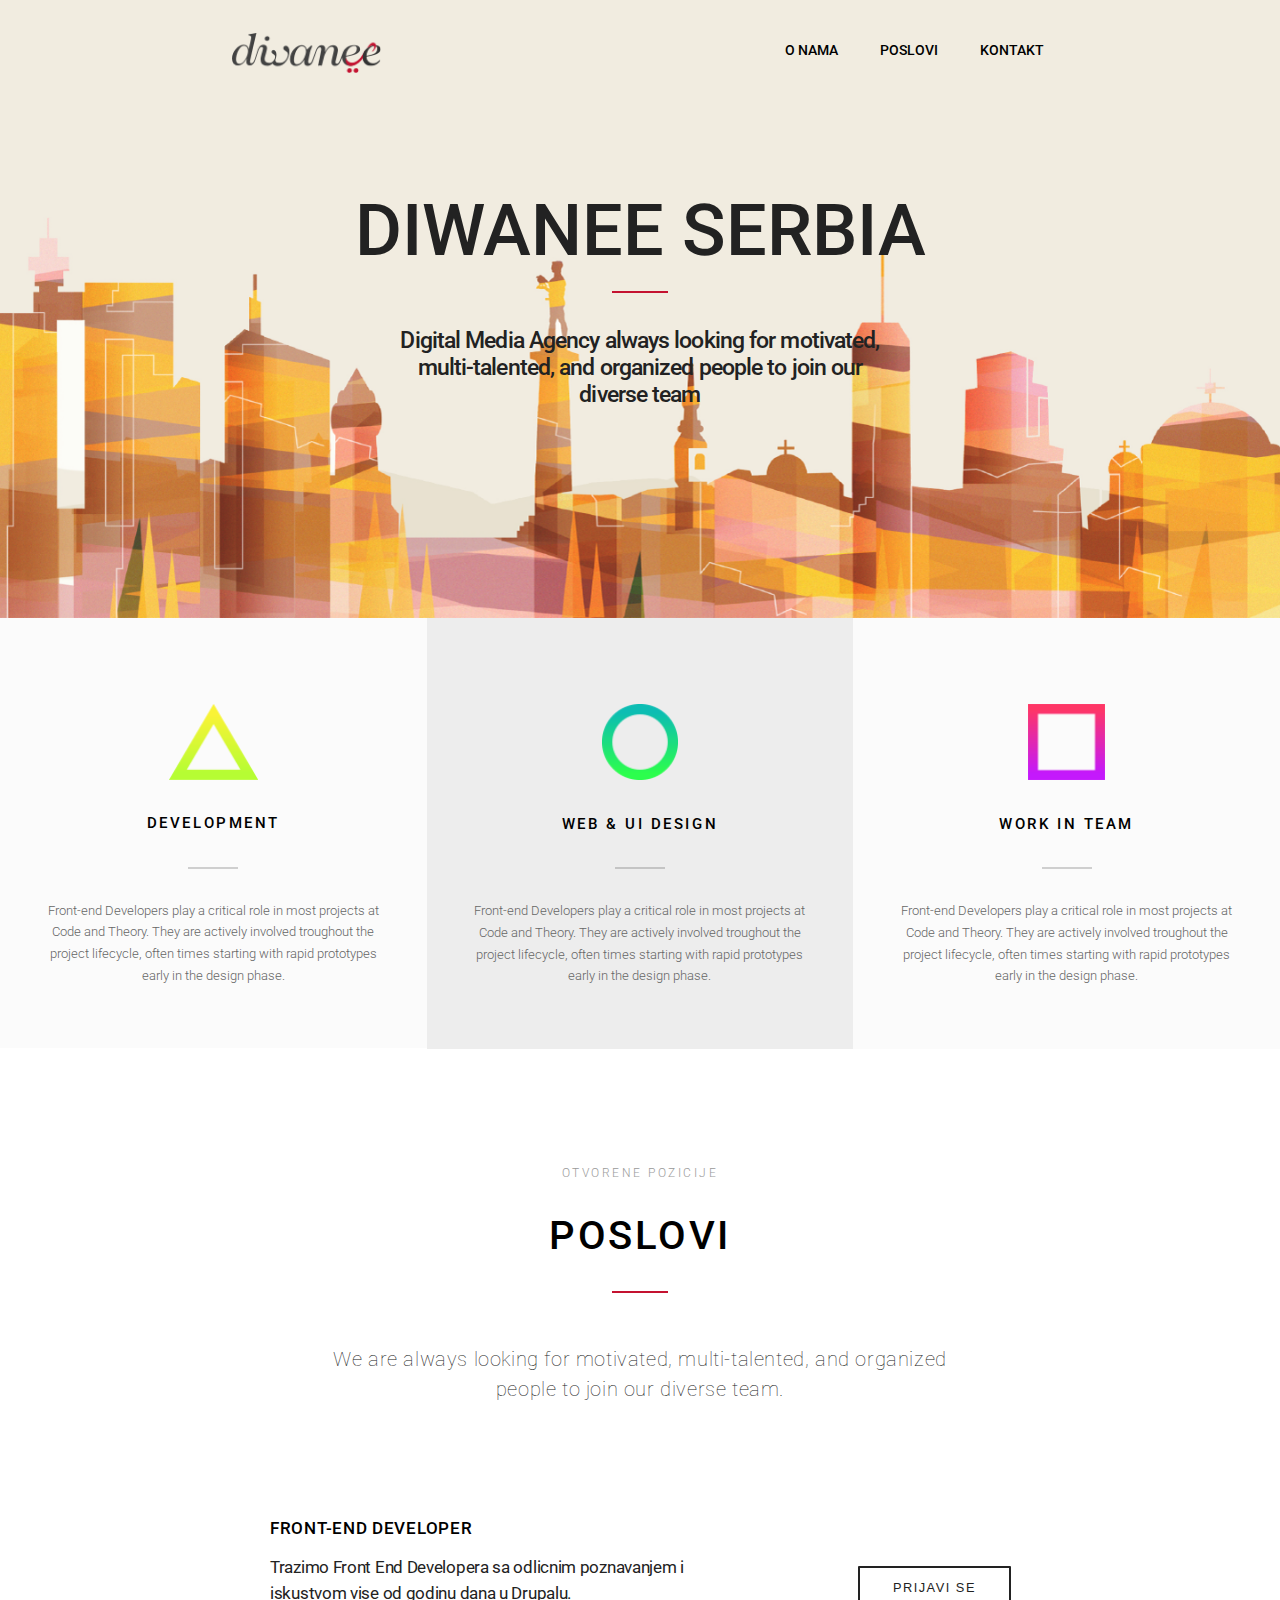
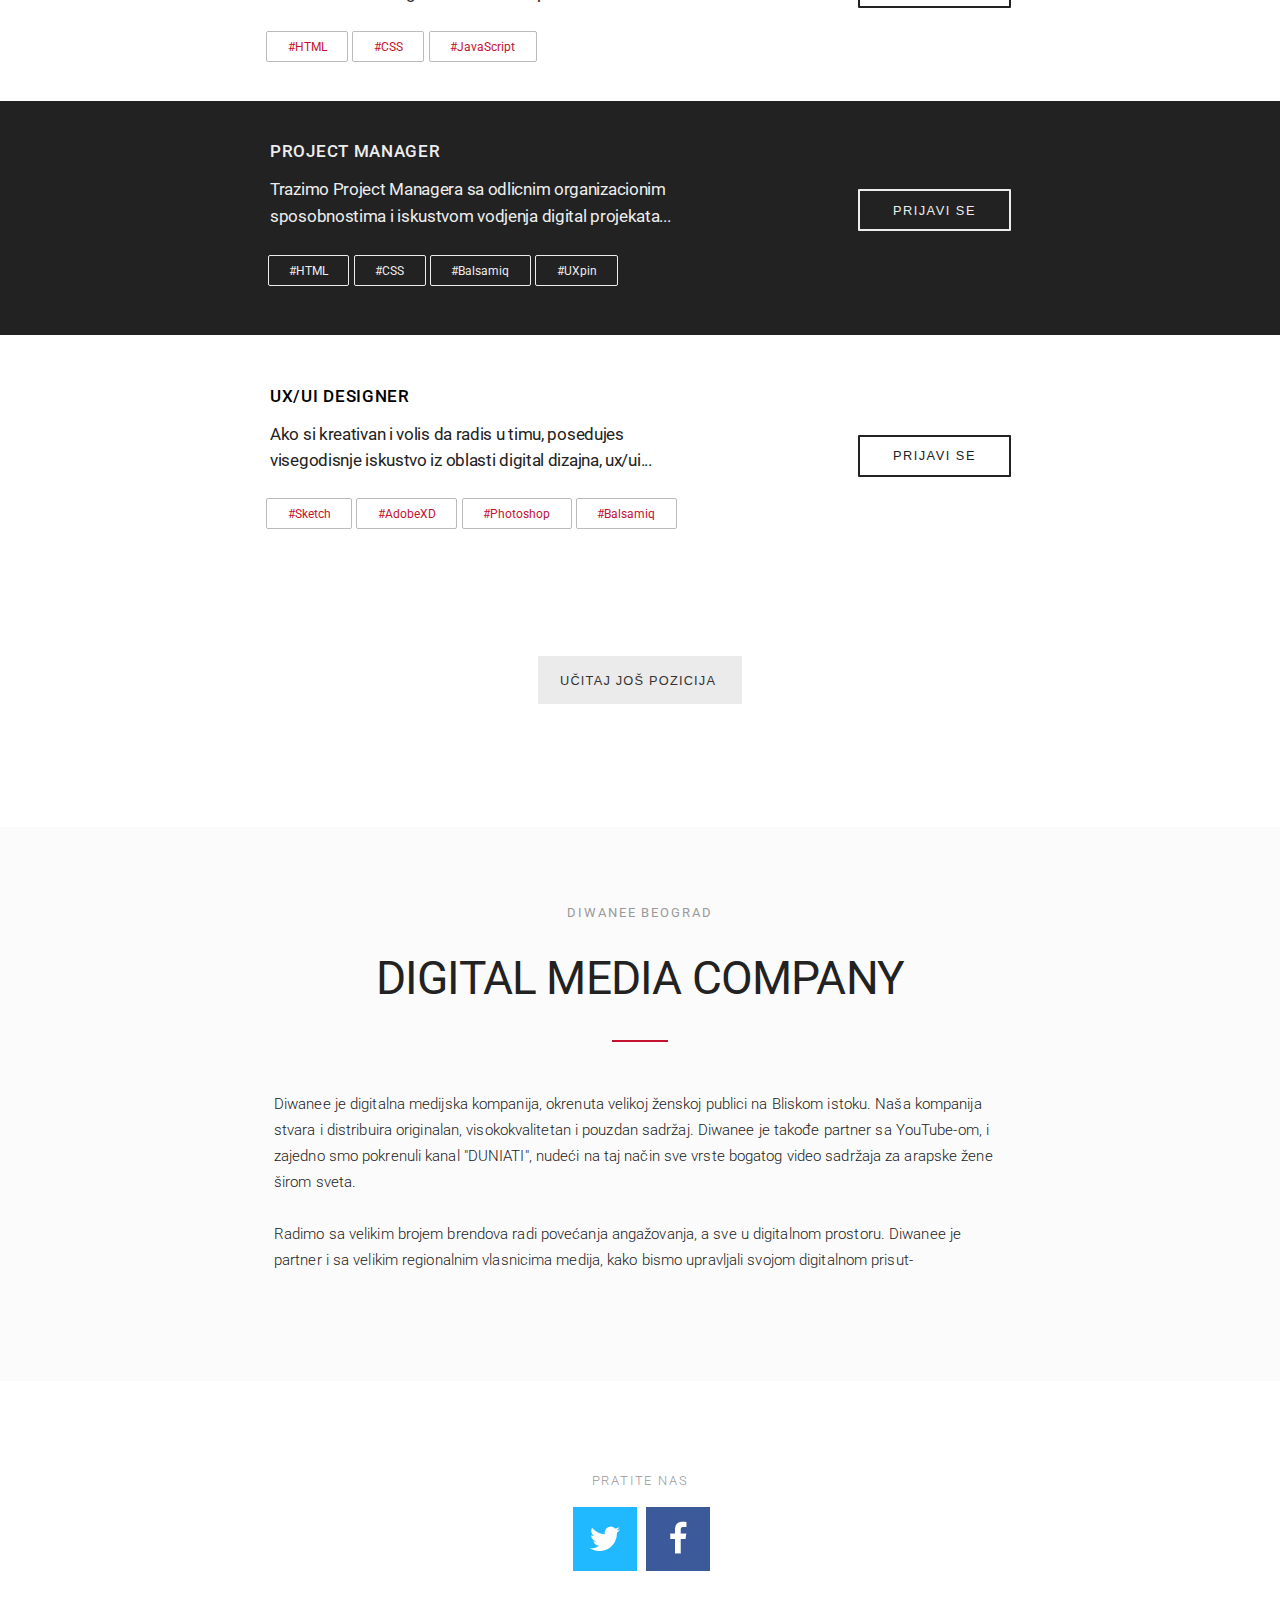
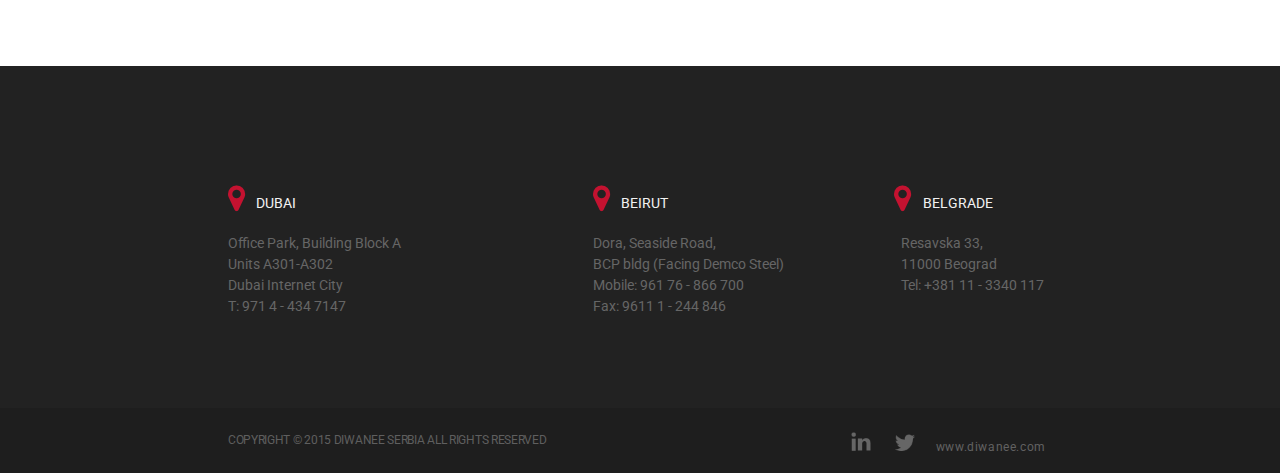
<file: index.html>
<!DOCTYPE html>
<html lang="en">
	<head>
		<!-- Google Tag Manager -->
		<script>(function(w,d,s,l,i){w[l]=w[l]||[];w[l].push({'gtm.start':
		new Date().getTime(),event:'gtm.js'});var f=d.getElementsByTagName(s)[0],
		j=d.createElement(s),dl=l!='dataLayer'?'&l='+l:'';j.async=true;j.src=
		'https://www.googletagmanager.com/gtm.js?id='+i+dl;f.parentNode.insertBefore(j,f);
		})(window,document,'script','dataLayer','GTM-MXTVTTN');</script>
		<!-- End Google Tag Manager -->
		<meta charset="utf-8">
		<meta name="viewport" content="width=device-width, initial-scale=1">
		<link href="https://fonts.googleapis.com/css?family=Roboto:100,100i,300,300i,400,400i,500,500i,700,700i,900,900i" rel="stylesheet">
		<title>Diwanee Serbia - Home</title>
		<link rel="stylesheet" href="assets/css/style.css">
		<link rel="shortcut icon" type="image/x-icon" href="assets/img/diwanee_favicon1.png">
	</head>

	<body>
		<!-- Google Tag Manager (noscript) -->
		<noscript><iframe src="https://www.googletagmanager.com/ns.html?id=GTM-MXTVTTN"
		height="0" width="0" style="display:none;visibility:hidden"></iframe></noscript>
		<!-- End Google Tag Manager (noscript) -->
		<!-- HEADER -->
		<header>
			<img src="assets/img/mobile_header.png" class="banner_mobile">
			<img src="assets/img/desk_header.png" class="banner">
			<nav class="nav">
				<div class="nav__logo">
					<a href="index.html"><img src="assets/img/diw_logo_mobile.png" alt="Logo" class="logo_mobile"></a>
					<a href="index.html"><img src="assets/img/diw_logo_tablet.png" alt="Logo" class="logo_tablet"></a>
					<a href="index.html" title="Home"><img src="assets/img/diw_logo.png" alt="Logo" class="logo"></a>
				</div>
				<div class="nav__menu">
					<img src="assets/img/nav-icon.png" alt="Burger icon" class="nav__burger">
					<ul>
						<li><a href="#about" class="nav-link">o nama</a></li>
						<li><a href="#jobs" id="jobs_page" class="nav-link">poslovi</a></li>
						<li><a href="contact.html" class="nav-link">kontakt</a></li>
					</ul>
				</div>
				<div class="activ_nav">
					<ul>
						<li class="activ_nav__item"><a href="#about" class="nav-link">o nama</a></li>
						<li class="activ_nav__item"><a href="#jobs" class="nav-link">poslovi</a></li>
						<li class="activ_nav__item"><a href="contact.html" class="nav-link">kontakt</a></li>
						<li>
							<div class="activ_nav__social">
								<p>pratite nas</p>
								<a href="https://www.facebook.com/diwaneeserbia/" target="_blank"><img src="assets/img/fbico.png" class="fbico_nav"></a>
								<a href="https://twitter.com/diwaneeserbia" target="_blank"><img src="assets/img/twittico.png" class="twittico_nav"></a>

							</div>
						</li>
						</ul>
				</div>
			</nav>

			<div class="header__title">
				<h1>diwanee serbia</h1>
				<img src="assets/img/red_dash.png">
				<h2>digital media agency</h2>
				<p>Digital Media Agency always looking for motivated,<br>
					multi-talented, and organized people to join our<br>
					diverse team
				</p>
			</div>
		</header>
		<!-- HEADER END ("top") -->

		<!-- DESCRIPTION -->
			<div class="div_development">
					<img src="assets/img/triangle_icon_mobile.png" class="div_development__icon"></img>
					<h2>development</h2>
					<img src="assets/img/grey_dash.png" class="grey_dash"></img>
				<p>
					Front-end Developers play a critical
					role in most projects at Code and Theory.
					They are actively	involved troughout the
					project lifecycle, often times starting with rapid
					prototypes early in the design phase.
				</p>
		</div>

		<div class="div_design">
				<img src="assets/img/circle_icon_mobile.png" class="div_design__icon"></img>
				<h2>web & ui design</h2>
				<img src="assets/img/grey_dash.png" class="grey_dash"></img>
				<p>
					Front-end Developers play a critical
					role in most projects at Code and Theory.
					They are actively	involved troughout the
					project lifecycle, often times starting with rapid
					prototypes early in the design phase.
				</p>
		</div>

		<div class="div_work">
				<img src="assets/img/work_square_icon.png" class="div_work__icon"></img>
				<h2>work in team</h2>
				<img src="assets/img/grey_dash.png" class="grey_dash"></img>
				<p>
					Front-end Developers play a critical
					role in most projects at Code and Theory.
					They are actively	involved troughout the
					project lifecycle, often times starting with rapid
					prototypes early in the design phase.
				</p>
		</div>
		<!-- DESCRIPTION END -->


		<!-- JOBS -->
		<div class="body_o_positions"><a name="jobs"></a>
				<h2>otvorene pozicije</h2>
				<h1>poslovi</h1>
				<img src="assets/img/red_dash.png" class="red_dash"></img>
					<p>
						We are always looking for motivated,
						multi-talented, and organized people
						to join our diverse team.
					</p>
		</div>

		<!-- - -->

		<div class="position_developer">
			<div class="position_wrapper">
				<a href=""><h1 class="position_title">FRONT-END DEVELOPER</h1></a>
				<p>
					Trazimo Front End Developera sa
					odlicnim poznavanjem i iskustvom
					vise od godinu dana u Drupalu.
				</p>
					<a href=""><button class="position_developer_button">PRIJAVI SE</button></a>
				<div class="lang_red_noborder">
					<ul>
						<li>#HTML</li>
						<li>#CSS</li>
						<li>#JavaScript</li>
					</ul>
				</div>
				<div class="lang_red_border">
					<ul>
						<li>#HTML</li>
						<li>#CSS</li>
						<li>#JavaScript</li>
					</ul>
				</div>
			</div>
		</div>

		<div class="position_pm">
			<div class="position_wrapper">
				<a href="job_pm.html"><h1 class="position_title">PROJECT MANAGER</h1></a>
				<p>
					Trazimo Project Managera sa odlicnim
					organizacionim sposobnostima i iskustvom
					vodjenja digital projekata...
				</p>
					<a href="job_pm.html"><button class="position_pm_button">PRIJAVI SE</button>
				<div class="lang_red_noborder">
					<ul>
						<li>#HTML</li>
						<li>#CSS</li>
						<li>#JavaScript</li>
					</ul>
				</div>
				<div class="lang_white_border">
					<ul>
						<li>#HTML</li>
						<li>#CSS</li>
						<li>#Balsamiq</li>
						<li>#UXpin</li>
					</ul>
				</div>
			</div>
		</div>

		<div class="position_design">
			<div class="position_wrapper">
				<a href=""><h1 class="position_title">UX/UI DESIGNER</h1></a>
				<p>
					Ako si kreativan i volis da
					radis u timu, posedujes visegodisnje
					iskustvo iz oblasti digital dizajna, ux/ui...
				</p>
					<a href=""><button class="position_design_button">PRIJAVI SE</button></a>
				<div class="lang_red_noborder">
					<ul>
						<li>#HTML</li>
						<li>#CSS</li>
						<li>#JavaScript</li>
					</ul>
				</div>
				<div>
					<ul class="lang_red_border">
						<li>#Sketch</li>
						<li>#AdobeXD</li>
						<li>#Photoshop</li>
						<li>#Balsamiq</li>
					</ul>
				</div>

			</div>
		</div>

		<div class="div_btn_load">
			<button class="button_load">UČITAJ JOŠ POZICIJA</button>
		</div>
		<!-- JOBS END -->


		<div class="div_about"><a name="about"></a>
				<h2>diwanee beograd</h2>
				<h1>digital media company</h1>
			<img src="assets/img/red_dash.png" class="red_dash">
				<p>
					Diwanee je digitalna medijska kompanija,
					okrenuta velikoj ženskoj publici na Bliskom istoku.
					Naša kompanija stvara i distribuira originalan,
					visokokvalitetan i pouzdan sadržaj. Diwanee je
					takođe partner sa YouTube-om, i zajedno smo
					pokrenuli kanal "DUNIATI", nudeći na taj način
					sve vrste bogatog video sadržaja za arapske
					žene širom sveta.
			<br>
			<br>
					Radimo sa velikim brojem brendova radi
					povećanja angažovanja, a sve u digitalnom prostoru.
					Diwanee je partner i sa velikim regionalnim vlasnicima
					medija, kako bismo upravljali svojom digitalnom prisut-
				</p>
			</div>

		<div class="div_follow_us">
				<h2>pratite nas</h2>
				<div class="div_follow_us__icon">
					<a href="https://twitter.com/diwaneeserbia" target="_blank"><img src="assets/img/twitter_old_icon.png"></a>
					<a href="https://www.facebook.com/diwaneeserbia/" target="_blank"><img src="assets/img/fb_old_icon.png"></a>
				</div>
		</div>
		<!-- footer -->
		<div class="footer"><a name="contct"></a>
			<div class="div_location__dubai">
				<img src="assets/img/tag-pin.png" alt="Location tag">
				<h3>dubai</h3>
				<p>
					Office Park, Building Block A<br>
					Units A301-A302<br>
					Dubai Internet City<br>
					T: 971 4 - 434 7147
				</p>
			</div>
			<div class="div_location__beirut">
				<img src="assets/img/tag-pin.png" alt="Location tag">
				<h3>beirut</h3>
				<p>
					Dora, Seaside Road,<br>
					BCP bldg (Facing Demco Steel)<br>
					Mobile: 961 76 - 866 700<br>
					Fax: 9611 1 - 244 846
				</p>
			</div>
			<div class="div_location__belgrade">
				<img src="assets/img/tag-pin.png" alt="Location tag">
				<h3>belgrade</h3>
				<p>
					Resavska 33,<br>
					11000 Beograd<br>
					Tel: +381 11 - 3340 117
				</p>
			</div>
			<div class="footer_inner">
				<div class="footer_inner__container">
					<div class="footer_inner__container__linkedin_ico">
						<a href="https://www.linkedin.com/company/diwanee" target="_blank"><img src=assets/img/linkdin_icon_mobile.png></a>
					</div>
					<div class="footer_inner__container__twitt_ico">
						<a href="https://twitter.com/diwaneeserbia" target="_blank"><img src=assets/img/twittico_mobile.png></a>
					</div>
					<div class="footer_inner__container__webpage">
						<a href="http://www.diwanee.com/" target="_blank">www.diwanee.com</a>
					</div>
				</div>
				<div class="div_copyright">
						<p class="copyrigtxt1">COPYRIGHT © 2015 DIWANEE SERBIA</p>
						<p class="copyrigtxt2">COPYRIGHT © 2015 DIWANEE SERBIA ALL RIGHTS RESERVED</p>
				</div>
			</div>
		</div>
		<script src="https://ajax.googleapis.com/ajax/libs/jquery/3.3.1/jquery.min.js"></script>
		<script src="assets/js/script.js"></script>
	</body>
</html>
</file>
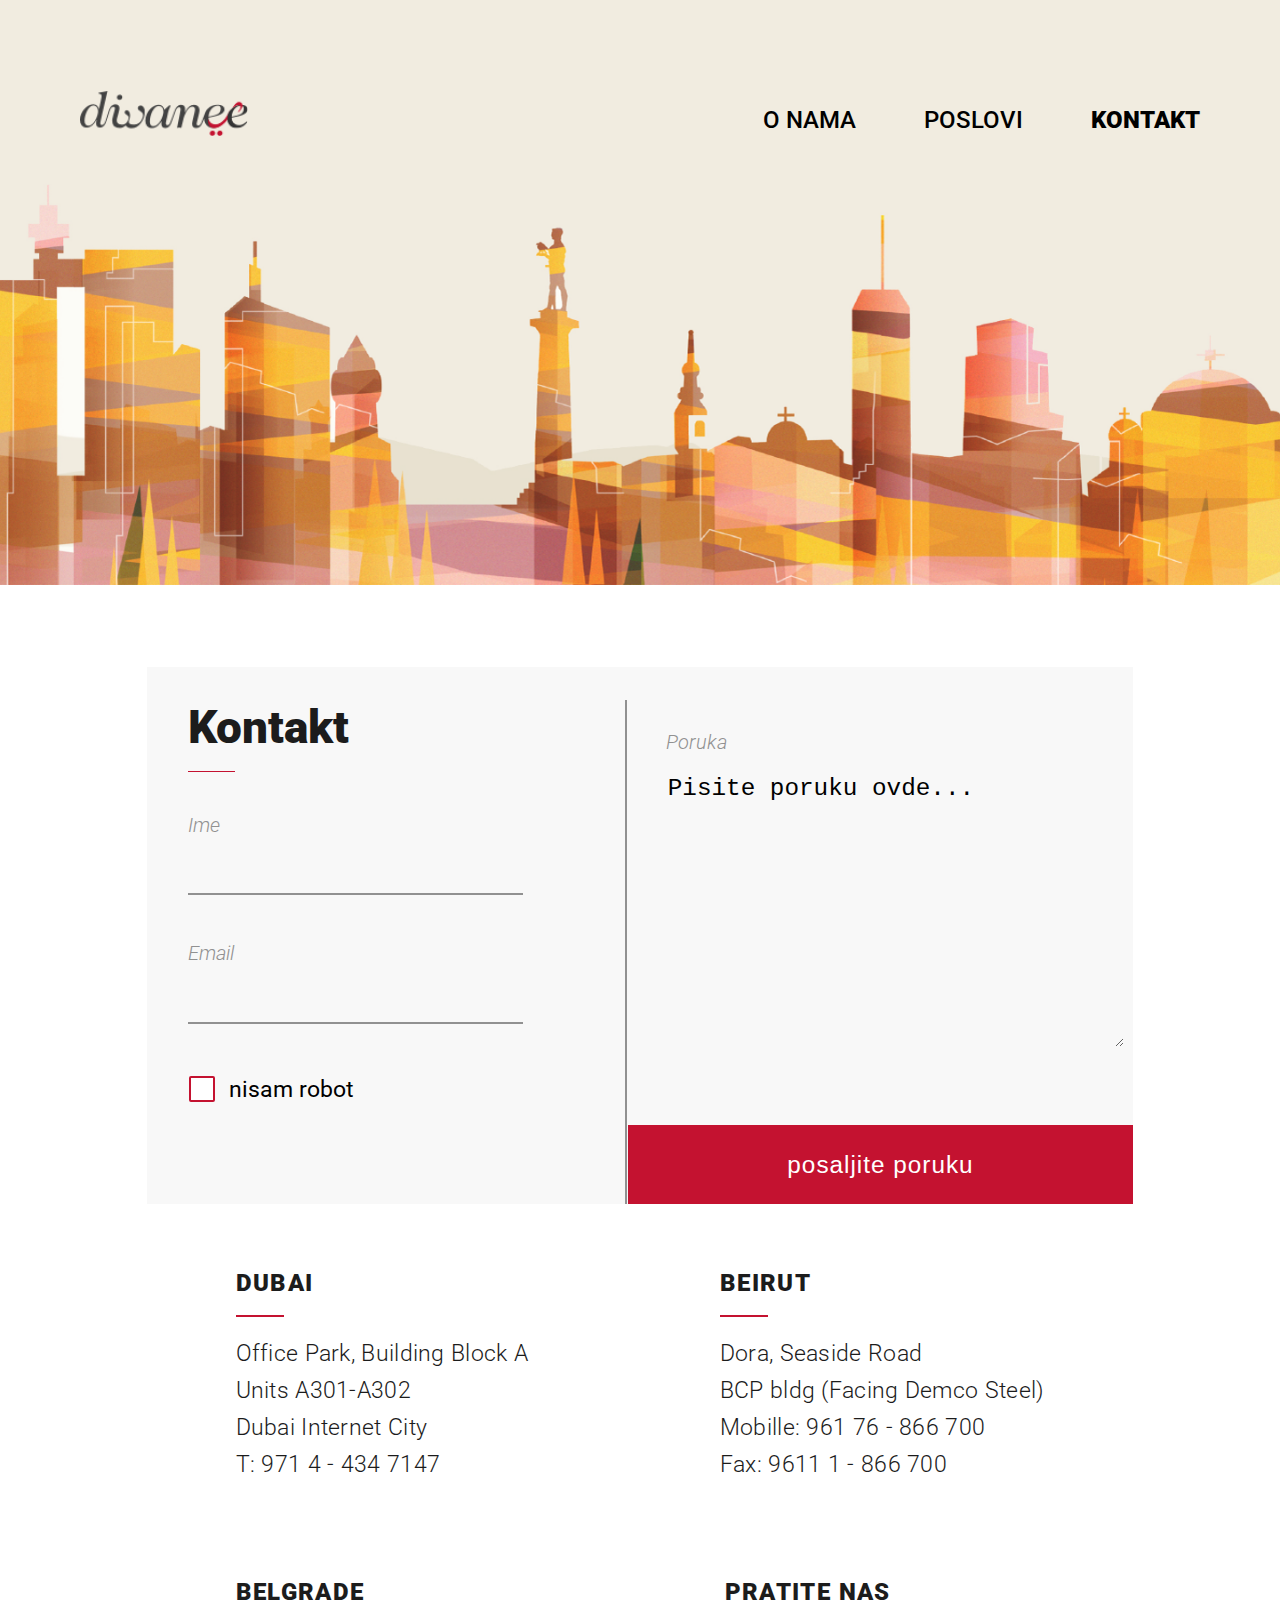
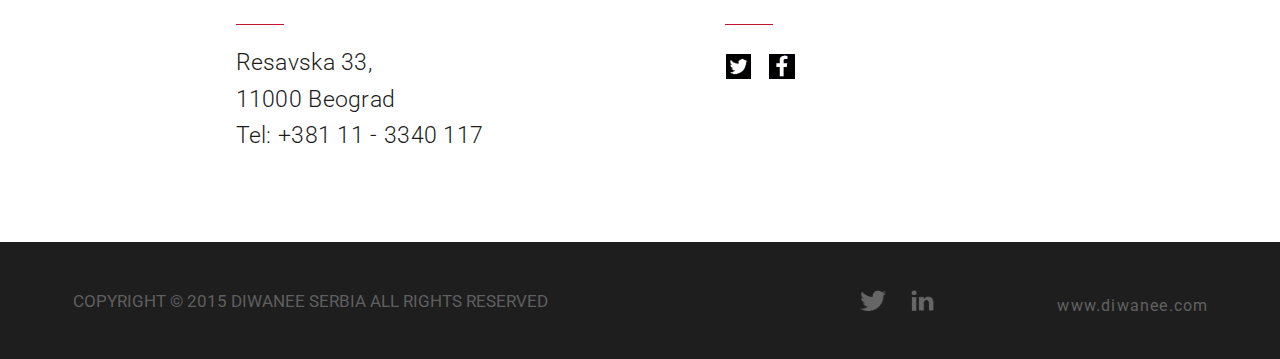
<file: contact.html>
<!DOCTYPE html>
<html lang="en">

	<head>
		<!-- Google Tag Manager -->
		<script>(function(w,d,s,l,i){w[l]=w[l]||[];w[l].push({'gtm.start':
		new Date().getTime(),event:'gtm.js'});var f=d.getElementsByTagName(s)[0],
		j=d.createElement(s),dl=l!='dataLayer'?'&l='+l:'';j.async=true;j.src=
		'https://www.googletagmanager.com/gtm.js?id='+i+dl;f.parentNode.insertBefore(j,f);
		})(window,document,'script','dataLayer','GTM-MXTVTTN');</script>
		<!-- End Google Tag Manager -->

		<meta charset="utf-8">
		<meta name="viewport" content="width=device-width, initial-scale=1">
		<link href="https://fonts.googleapis.com/css?family=Roboto:100,100i,300,300i,400,400i,500,500i,700,700i,900,900i" rel="stylesheet">
		<title>Diwanee Serbia - Kontakt</title>
		<link rel="stylesheet" href="assets/css/contact_style.css">
		<link rel="shortcut icon" type="image/x-icon" href="assets/img/diwanee_favicon1.png">
	</head>

	<body>
		<!-- Google Tag Manager (noscript) -->
		<noscript><iframe src="https://www.googletagmanager.com/ns.html?id=GTM-MXTVTTN"
		height="0" width="0" style="display:none;visibility:hidden"></iframe></noscript>
		<!-- End Google Tag Manager (noscript) -->
		<header>
			<div class="banner">
			<img src="assets/img/desk_header.png">
			</div>
			<nav class="nav">
				<div class="nav__logo">
					<a href="index.html" title="Home"><img src="assets/img/diw_logo.png" alt="Logo" class="logo"></a>
				</div>
				<div class="nav__menu">
					<img src="assets/img/nav-icon.png" alt="Burger icon" class="nav__burger">
					<ul>
						<li><a href="index.html#about">o nama</a></li>
						<li><a href="index.html#jobs">poslovi</a></li>
						<li id="contact">kontakt</li>
					</ul>
				</div>
			</nav>
				<div class="activ_nav">
					<ul>
						<li class="activ_nav__item"><a href="index.html#about">o nama</a></li>
						<li class="activ_nav__item"><a href="index.html#jobs">poslovi</a></li>
						<li class="activ_nav__item"><a href="contact.html">kontakt</a></li>
						<li>
							<div class="activ_nav__social">
								<p>pratite nas</p>
								<a href="https://www.facebook.com/diwaneeserbia/" target="_blank"><img src="assets/img/fbico.png" class="fbico_nav"></a>
								<a href="https://twitter.com/diwaneeserbia" target="_blank"><img src="assets/img/twittico.png" class="twittico_nav"></a>
							</div>
						</li>
						</ul>
				</div>
		</header>

		<div class="body_wrapper">
			<div class="contact_form">
				<form>
					<div class="contact_form__left">
						<h1>Kontakt</h1>
						<img src="assets/img/red_dash.png">
							<label for="ime" class="input_label">Ime
								<input type="text" id="ime" class="name">
							</label>
							<label for="email" class="input_label">Email
								<input type="text" id="email" name="email" class="email">
							</label>
							<label id="boxlabel" class="checkbox_container">nisam robot
								<input type="checkbox" id="checkbox" name="checkbox">
								<span class="checkmark"></span>
							</label>
						</div>
						<div class="contact_form__right">
							<label id="msglabel" for="message" class="input_label">Poruka
								<textarea rows="10" type="message" id="poruka" name="message" placeholder="Pisite poruku ovde..." class="message"></textarea>
							</label>
							<input type="submit" id="submit" value="posaljite poruku" class="submit">
					</div>
				</form>
				<div id="feedback" class="feedback"></div>
			</div>
			<div class="contact_information">
				<div class="contact_information__wrapper1">
					<div class="contact_information__dubai">
						<h1>DUBAI</h1>
						<img src="assets/img/red_dash.png" class="contact_information__red_dash">
						<p>Office Park, Building Block A<br>
							Units A301-A302<br>
							Dubai Internet City<br>
							T: 971 4 - 434  7147</p>
					</div>
					<div class="contact_information__beirut">
						<h1>BEIRUT</h1>
						<img src="assets/img/red_dash.png" class="contact_information__red_dash">
						<p>Dora, Seaside Road<br>
							BCP bldg (Facing Demco Steel)<br>
							Mobille: 961 76 - 866 700<br>
							Fax: 9611 1 - 866 700</p>
					</div>
				</div>

				<div class="contact_information__wrapper2">
					<div class="contact_information__belgrade">
						<h1>BELGRADE</h1>
						<img src="assets/img/red_dash.png" class="contact_information__red_dash">
						<p>Resavska 33,<br>
							11000 Beograd<br>
							Tel: +381 11 - 3340 117<br></p>
					</div>
					<div class="follow_us">
						<h1>PRATITE NAS</h1>
						<img src="assets/img/red_dash.png" class="contact_information__red_dash">
						<a href="https://twitter.com/diwaneeserbia" target="_blank"><img src="assets/img/twitter_old_bw_icon.png" class="follow_us__twittico"></a>
						<a href="https://www.facebook.com/diwaneeserbia/" target="_blank"><img src="assets/img/fb_old_bw_icon.png" class="follow_us__fbico"></a>
					</div>
				</div>
			</div>

		</div>

		<div class="footer">
			<div class="footer__container">
				<div class="footer__container__twitt_ico">
					<a href="https://twitter.com/diwaneeserbia" target="_blank"><img src=assets/img/twittico_mobile.png></a>
				</div>
				<div class="footer__container__linkedin_ico">
					<a href="https://www.linkedin.com/company/diwanee" target="_blank"><img src=assets/img/linkdin_icon_mobile.png></a>
				</div>

				<div class="footer__container__webpage">
					<a href="http://www.diwanee.com/" target="_blank">www.diwanee.com</a>
				</div>
			</div>
			<div class="div_copyright">
					<p class="copyrigtxt2">COPYRIGHT © 2015 DIWANEE SERBIA ALL RIGHTS RESERVED</p>
			</div>
		</div>
		<script src="https://ajax.googleapis.com/ajax/libs/jquery/3.3.1/jquery.min.js"></script>
		<script src="assets/js/script.js"></script>
	</body>
</html>
</file>
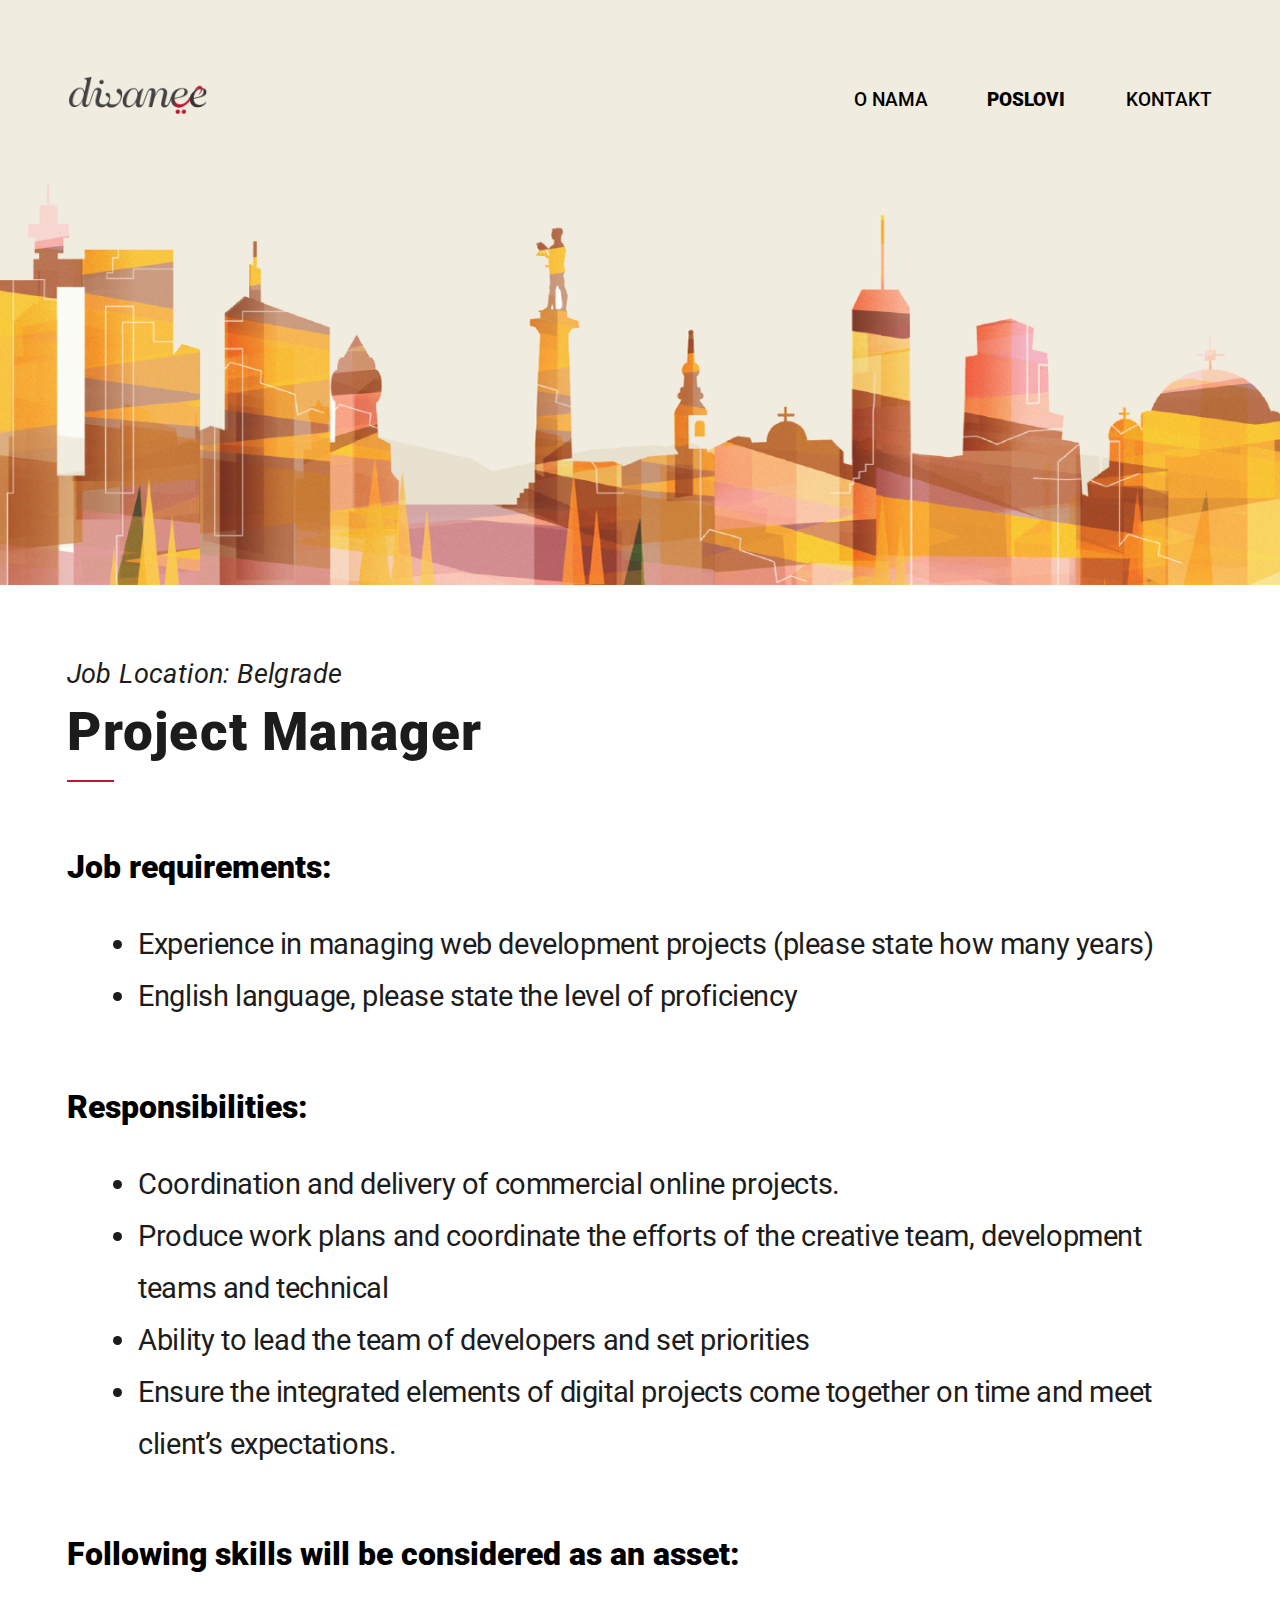
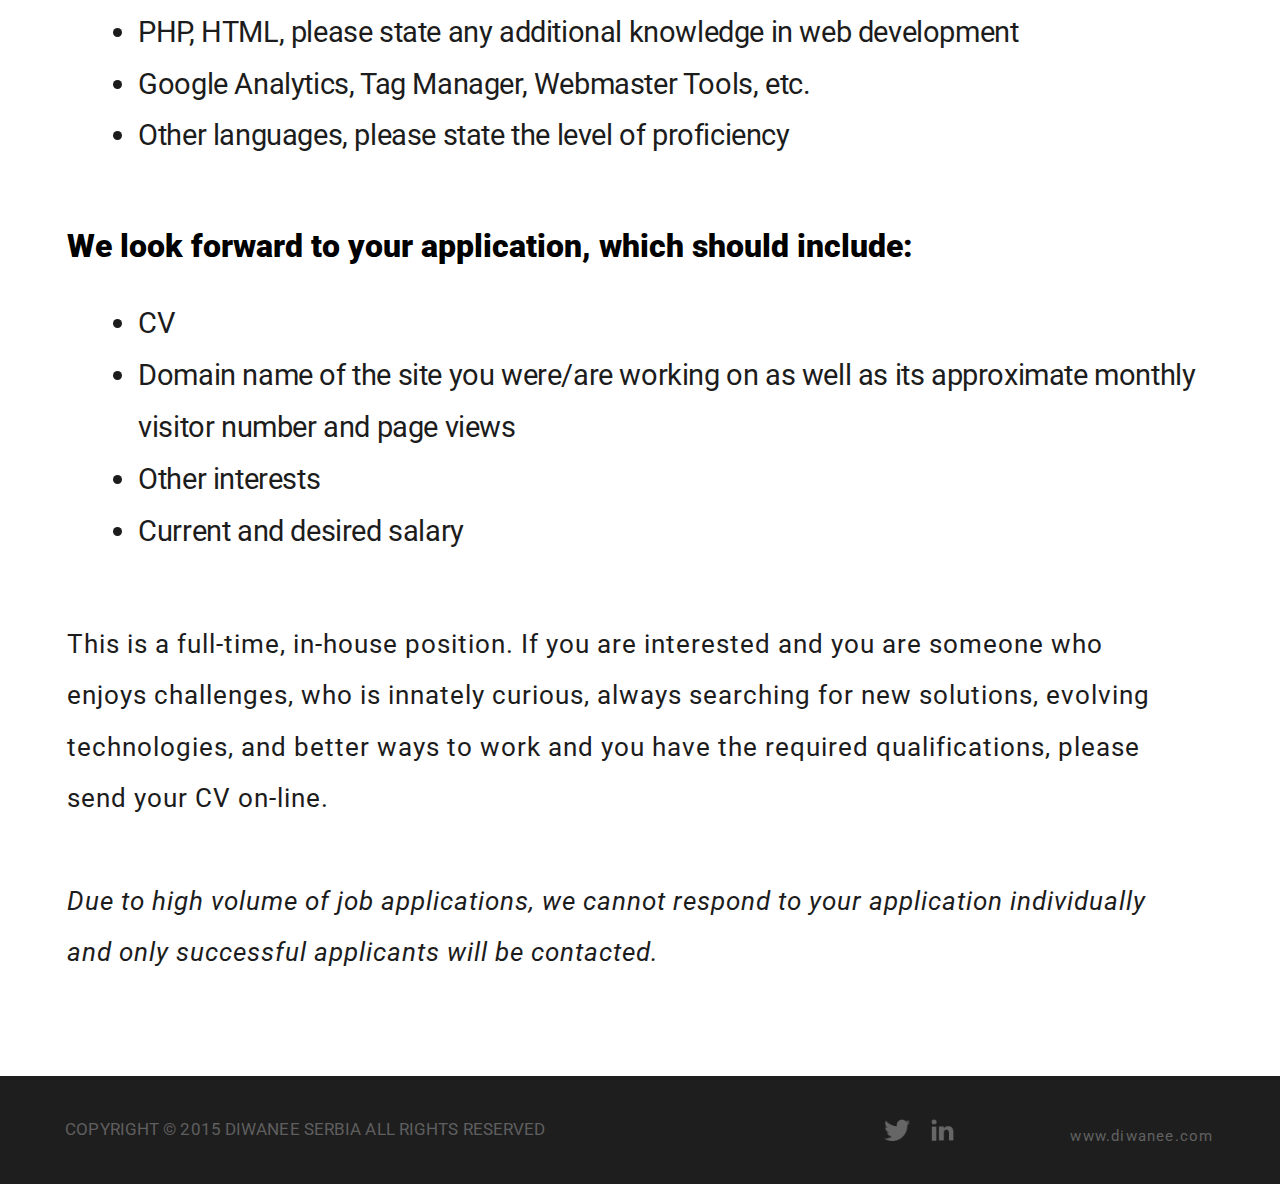
<file: job_pm.html>
<!DOCTYPE html>
<html lang="en">

	<head>
		<!-- Google Tag Manager -->
		<script>(function(w,d,s,l,i){w[l]=w[l]||[];w[l].push({'gtm.start':
		new Date().getTime(),event:'gtm.js'});var f=d.getElementsByTagName(s)[0],
		j=d.createElement(s),dl=l!='dataLayer'?'&l='+l:'';j.async=true;j.src=
		'https://www.googletagmanager.com/gtm.js?id='+i+dl;f.parentNode.insertBefore(j,f);
		})(window,document,'script','dataLayer','GTM-MXTVTTN');</script>
		<!-- End Google Tag Manager -->

		<meta charset="utf-8">
		<meta name="viewport" content="width=device-width, initial-scale=1">
		<link href="https://fonts.googleapis.com/css?family=Roboto:100,100i,300,300i,400,400i,500,500i,700,700i,900,900i" rel="stylesheet">
		<title>Diwanee Serbia - Jobs - Project Manager</title>
		<link rel="stylesheet" href="assets/css/jobs_style.css">
		<link rel="shortcut icon" type="image/x-icon" href="assets/img/diwanee_favicon1.png">
	</head>

	<body>
		<!-- Google Tag Manager (noscript) -->
		<noscript><iframe src="https://www.googletagmanager.com/ns.html?id=GTM-MXTVTTN"
		height="0" width="0" style="display:none;visibility:hidden"></iframe></noscript>
		<!-- End Google Tag Manager (noscript) -->
		<header>
			<div class="banner">
			<img src="assets/img/desk_header.png">
		</div>
			<nav class="nav">
				<div class="nav__logo">
					<a href="index.html" title="Home"><img src="assets/img/diw_logo.png" alt="Logo" class="logo"></a>
				</div>
				<div class="nav__menu">
					<img src="assets/img/nav-icon.png" alt="Burger icon" class="nav__burger">
					<ul>
						<li><a href="index.html#about">o nama</a></li>
						<li id="contact">poslovi</li>
						<li><a href="contact.html">kontakt</a></li>
					</ul>
				</div>
			</nav>
				<div class="activ_nav">
					<ul>
						<li class="activ_nav__item"><a href="index.html#about">o nama</a></li>
						<li class="activ_nav__item">poslovi</li>
						<li class="activ_nav__item"><a href="contact.html">kontakt</a></li>
						<li>
							<div class="activ_nav__social">
								<p>pratite nas</p>
								<a href="https://www.facebook.com/diwaneeserbia/" target="_blank"><img src="assets/img/fbico.png" class="fbico_nav"></a>
								<a href="https://twitter.com/diwaneeserbia" target="_blank"><img src="assets/img/twittico.png" class="twittico_nav"></a>

							</div>
						</li>
						</ul>
				</div>

		</header>

		<div class="body_wrapper">
			<h3>Job Location: Belgrade</h3>
			<h1>Project Manager</h1>
			<img src="assets/img/red_dash.png" alt="red_dash" class="red_dash">
			<h2>Job requirements:</h2>
				<ul>
					<li>Experience in managing web development projects (please state how many years)</li>
					<li>English language, please state the level of proficiency</li>
				</ul>
			<h2>Responsibilities:</h2>
				<ul>
					<li>Coordination and delivery of commercial online projects.</li>
					<li>Produce work plans and coordinate the efforts of the creative team, development teams and technical</li>
					<li>Ability to lead the team of developers and set priorities</li>
					<li>Ensure the integrated elements of digital projects come together on time and meet client’s expectations.</li>
				</ul>
			<h2>Following skills will be considered as an asset:</h2>
				<ul>
					<li>PHP, HTML, please state any additional knowledge in web development</li>
					<li>Google Analytics, Tag Manager, Webmaster Tools, etc.</li>
					<li>Other languages, please state the level of proficiency</li>
				</ul>
			<h2>We look forward to your application, which should include:</h2>
				<ul>
					<li>CV</li>
					<li>Domain name of the site you were/are working on as well as its approximate monthly visitor number and page views</li>
					<li>Other interests</li>
					<li>Current and desired salary</li>
					<li id="start_date">Your start date</li>
				</ul>
			<p>This is a full-time, in-house position. If you are interested and you are someone who enjoys challenges, who is
				innately curious, always searching for new solutions, evolving
				technologies, and better ways to work and you have
				the required qualifications, please send your CV on-line.</p>
				<br>
				<br>
			<p id="italic">Due to high volume of job applications, we cannot respond to your application individually and only successful
				applicants will be contacted.</p>
		</div>

		<div class="footer">
			<div class="footer__container">
				<div class="footer__container__twitt_ico">
					<a href="https://twitter.com/diwaneeserbia" target="_blank"><img src=assets/img/twittico_mobile.png></a>
				</div>
				<div class="footer__container__linkedin_ico">
					<a href="https://www.linkedin.com/company/diwanee" target="_blank"><img src=assets/img/linkdin_icon_mobile.png></a>
				</div>
				<div class="footer__container__webpage">
					<a href="http://www.diwanee.com/" target="_blank">www.diwanee.com</a>
				</div>
			</div>
			<div class="div_copyright">
					<p class="copyrigtxt2">COPYRIGHT © 2015 DIWANEE SERBIA ALL RIGHTS RESERVED</p>
			</div>
		</div>
		<script src="https://ajax.googleapis.com/ajax/libs/jquery/3.3.1/jquery.min.js"></script>
		<script src="assets/js/script.js"></script>
	</body>
</html>
</file>
<file: assets/css/style.css>
html, body, div, span, applet, object, iframe,
h1, h2, h3, h4, h5, h6, p, blockquote, pre,
a, abbr, acronym, address, big, cite, code,
del, dfn, em, img, ins, kbd, q, s, samp,
small, strike, strong, sub, sup, tt, var,
b, u, i, center,
dl, dt, dd, ol, ul, li,
fieldset, form, label, legend,
table, caption, tbody, tfoot, thead, tr, th, td,
article, aside, canvas, details, embed,
figure, figcaption, footer, header, hgroup,
menu, nav, output, ruby, section, summary,
time, mark, audio, video {
  margin: 0;
  padding: 0;
  border: 0;
  font-size: 100%;
  font: inherit;
  vertical-align: baseline;
  font-family: "Roboto", sans-serif;
}

/* HTML5 display-role reset for older browsers */
article, aside, details, figcaption, figure,
footer, header, hgroup, menu, nav, section {
  display: block; }

* {
  -webkit-box-sizing: border-box;
  -moz-box-sizing: border-box;
  box-sizing: border-box;
}

ol, ul {
  list-style: none; }

a:hover, a:active, a:focus {
  outline: none;
}

a, a:hover, a:focus, a:active {
  text-decoration: none;
  color: inherit;
  cursor: pointer;
}

html, body{
  overflow-x: hidden;
  scroll-behavior: smooth;
}

/* HEADER */
header {
  width: 100%;
  display: block;
  position: relative;
  text-align: center;
  overflow-y: hidden;
}

.banner_mobile {
  display: block;
  width: 100%;
}
@media (min-width: 641px) {
  .banner_mobile {
    display: none;
  }
}

.banner {
  display: none;
  width: 100%;
}
@media (min-width: 641px) {
  .banner {
    display: block;
  }
}

.nav {
  top: 13px;
  left: 0;
  right: 0;
  position: absolute;
  z-index: 20;
}
@media (min-width: 1025px) {
  .nav {
    left: 12.5vw;
    right: 16vw;
    max-width: 1800px;
    margin: 0 auto;
  }
}

.nav__logo {
  position: absolute;
  display: inline-block;
  left: 5vw;
  top: 0;
}
@media (min-width: 641px) {
  .nav__logo {
    left: 5.6vw;
    top: 13px;
  }
}
@media (min-width: 1025px) {
  .nav__logo {
    top: 19px;
  }
}

.logo_mobile {
  display: inline-block;
}
@media(min-width: 641px) {
  .logo_mobile {
    display: none;
  }
}

.logo_tablet {
  display: none;
}
@media(max-width: 1024px) and (min-width: 641px) {
  .logo_tablet {
    display: inline-block;
  }
}

.logo {
  display: none;
}
@media(min-width: 1025px) {
  .logo {
    display: inline-block;
    width: 149px;
  }
}

.nav__menu {
  position: absolute;
  right: 6.2vw;
  top: 10px;
}
@media (min-width: 641px) {
  .nav__menu {
    right: 2.4vw;
    top: 9px;
  }
}
@media (min-width: 1025px) {
  .nav__menu {
    top: 27px;
  }
}

.nav__burger {
  display: inline-block;
  width: 30px;
}
@media (min-width: 641px) {
  .nav__burger {
    width: 26px;
  }
}
@media(min-width: 1025px) {
  .nav__burger {
    display: none;
  }
}

.nav__menu ul {
  text-transform: uppercase;
}

.nav__menu li {
  display: none;
  font-size: 0.9vw;
  letter-spacing: 0vw;
  cursor: pointer;
  margin-left: 2vw;
}
@media(min-width: 1025px) {
  .nav__menu li {
    display: inline-block;
    font-size: 14.2px;
    margin-left: 3vw;
    font-weight: 500;
  }
}

.activ_nav {
  display: none;
  position: absolute;
  top: 56px;
  left:0px;
  right:0px;
  background-color: rgba(38,38,38,0.99);
  text-transform: uppercase;
  z-index: 20;
  font-weight: 100;
}


.activ_nav ul {
  display: block;
  padding-top: 32.7vw;
  color: #cccccc;
}
@media (min-width: 641px) {
  .activ_nav ul {
    padding-top: 5.2vw;
  }
}
@media (min-width: 1025px) {
  .activ_nav ul {
    display: none;
  }
}

.activ_nav__item {
  display: block;
  text-align: center;
  cursor: pointer;
  padding: 7.5vw;
  font-size: 7.6vw;
}
@media (min-width: 641px) {
  .activ_nav__item {
    padding: 2.2vw;
    font-size: 2.6vw;
  }
}

.activ_nav__social {
  display: block;
    padding: 32.7vw 9vw 30vw 6vw;
}
@media (min-width: 641px) {
  .activ_nav__social {
  padding: 7vw 35vw 7vw 35vw;
  }
}

.activ_nav__social p {
  float: left;
  display: inline;
  color: #cccccc;
  font-size: 4.6vw;
  letter-spacing: 1.4vw;
  }
@media (min-width: 641px) {
  .activ_nav__social p {
    letter-spacing: 0.2vw;
    font-size: 1.6vw;
  }
}

.fbico_nav{
  display: inline-block;
  float: right;
  cursor: pointer;
  margin-left: 8.2vw;
  margin-top: -3.1vw;
  width: 4.3vw;
}
@media (min-width: 641px) {
  .fbico_nav {
    margin-left: 3.8vw;
    margin-top: -2.1vw;
    width: 2vw;
  }
}

.twittico_nav {
  display: inline-block;
  float: right;
  cursor: pointer;
  width: 7.8vw;
  margin-top: -2vw;
}
@media (min-width: 641px) {
  .twittico_nav {
    margin-top: -1.6vw;
    width: 3.8vw;
  }
}

.header__title {
  display: block;
  width: 100%;
  position: absolute;
  top: 54.38vw;
  text-align: center;
}
@media (min-width: 641px) {
  .header__title {
    top: 15.5vw;
  }
}
@media (min-width: 1025px) {
  .header__title {
    top: 15.2vw;
  }
}

.header__title h1 {
  font-size: 18.4vw;
  font-weight: 500;
  text-transform: uppercase;
  line-height: 1;
  letter-spacing: 0.1vw;
  color: #222222;
}
@media (min-width: 641px) {
  .header__title h1{
    font-size: 6.7vw;
  }
}
@media (min-width: 1025px) {
  .header__title h1 {
    font-size: 5.6vw;
    letter-spacing: 0;
  }
}

.header__title img {
  display: none;
  margin: 0 auto;
  padding: 1.9vw 0;
}
@media (min-width: 1025px) {
  .header__title img {
    display: block;
  }
}

.header__title h2 {
  display: block;
  font-size: 5.9vw;
  margin-top: 15.6vw;
  font-weight: 400;
  text-transform: uppercase;
  letter-spacing: 0.3vw;
  color: #222222;
}
@media (min-width: 641px) {
  .header__title h2{
    display: none;
  }
}

.header__title p {
  display: none;
  font-size: 2.5vw;
  margin-top: 5.4vw;
  font-weight: 300;
  letter-spacing: -0.3px;
  color: #222222;
}
@media (min-width: 641px) {
  .header__title p{
    display: block;
  }
}
@media (min-width: 1025px) {
  .header__title p {
    font-size: 1.8vw;
    margin-top: 0.8vw;
    font-weight: 500;
    letter-spacing: -0.9px;
  }
}
/* HEADER END */


.div_development {
  background-color: #fbfbfb;
  text-align: center;
  float: none;
  display: block;
  width: 100%;
}
@media (min-width: 641px) {
  .div_development {
    float:left;
    width: 33.33%;
  }
}

.div_development__icon {
  display: block;
  margin: auto;
  padding-top: 17.2vw;
  padding-bottom: 9.1vw;
  width: 27.5vw;
}
@media (min-width: 641px) {
  .div_development__icon {
    padding-top: 4.1vw;
    padding-bottom: 2.6vw;
    width: 6.4vw;
  }
}
@media (min-width: 1025px) {
  .div_development__icon {
    padding-top: 6.7vw;
    padding-bottom: 2.7vw;
    width: 7vw;
  }
}

.div_development h2 {
  color: black;
  text-transform: uppercase;
  font-weight: 500;
  font-size: 6.1vw;
  letter-spacing: 1.5vw;
}
@media (min-width: 641px) {
  .div_development h2 {
    font-size: 2vw;
    letter-spacing: 0.4vw;
  }
}
@media (min-width: 1025px) {
  .div_development h2 {
    font-size: 1.2vw;
    letter-spacing: 0.2vw;
  }
}

.grey_dash {
  display: block;
  margin: auto;
  padding-top: 8.4vw;
}
@media (min-width: 641px) {
  .grey_dash {
    padding-top: 2.5vw;
  }
}
@media (min-width: 1025px) {
  .grey_dash {
    padding-top: 2.7vw;
  }
}

.div_development p {
  font-weight: 100;
  color: #666666;
  font-size: 5.7vw;
  padding-top: 10.6vw;
  padding-bottom: 19.4vw;
  line-height: 1.7;
  margin: 0 3.1vw;
}
@media (min-width: 641px) {
  .div_development p {
    font-size: 1.7vw;
    padding-top: 2vw;
    padding-bottom: 8.1vw;
    line-height: 1.6;
    margin: 0 2.2vw;
  }
}
@media (min-width: 1025px) {
  .div_development p {
    font-size: 1vw;
    padding-top: 2.4vw;
    padding-bottom: 4.8vw;
    line-height: 1.7;
    margin: 0 3.4vw;
    font-weight: 300;
  }
}

.div_design {
  background-color: #ededed;
  text-align: center;
  float: none;
  display: block;
  width: 100%;
}
  @media (min-width: 641px) {
    .div_design {
      float: left;
      width: 33.33%;
    }
  }

.div_design__icon {
  display: block;
  margin: auto;
  padding-top: 15.6vw;
  padding-bottom: 8.4vw;
  width: 23.1vw;
}
@media (min-width: 641px) {
  .div_design__icon {
    padding-top: 4.1vw;
    padding-bottom: 2.6vw;
    width: 5.6vw;
  }
}
@media (min-width: 1025px) {
  .div_design__icon {
    padding-top: 6.7vw;
    padding-bottom: 2.7vw;
    width: 6vw;
  }
}

.div_design h2 {
  color: black;
  font-weight: 500;
  text-transform: uppercase;
  font-size: 6.1vw;
  letter-spacing: 1.5vw;
}
@media (min-width: 641px) {
  .div_design h2 {
    font-size: 2vw;
    letter-spacing: 0.4vw;
  }
}
@media (min-width: 1025px) {
  .div_design h2 {
    font-size: 1.2vw;
    letter-spacing: 0.2vw;
  }
}

.div_design p {
  font-weight: 100;
  color: #666666;
  font-size: 5.7vw;
  padding-top: 10.6vw;
  padding-bottom: 18.7vw;
  line-height: 1.7;
  margin: 0 3.1vw;
}
@media (min-width: 641px) {
  .div_design p {
    font-size: 1.7vw;
    padding-top: 2vw;
    padding-bottom: 8.1vw;
    line-height: 1.6;
    margin: 0 2.2vw;
  }
}
@media (min-width: 1025px) {
  .div_design p {
    font-size: 1vw;
    padding-top: 2.4vw;
    padding-bottom: 4.8vw;
    line-height: 1.7;
    margin: 0 3.4vw;
    font-weight: 300;
  }
}

.div_work {
  float: none;
  display: block;
  width: 100%;
  background-color: #fbfbfb;
  text-align: center;
}
  @media (min-width: 641px) {
    .div_work {
      float: left;
      width: 33.33%;
    }
  }

.div_work__icon {
  display: block;
  margin: auto;
  padding-top: 20.1vw;
  padding-bottom: 11.7vw;
  width: 23.1vw;
}
@media (min-width: 641px) {
  .div_work__icon {
    padding-top: 4.1vw;
    padding-bottom: 2.6vw;
    width: 5.6vw;
  }
}
@media (min-width: 1025px) {
  .div_work__icon {
    padding-top: 6.7vw;
    padding-bottom: 2.7vw;
    width: 6vw;
  }
}


.div_work h2 {
  color: black;
  font-weight: 500;
  text-transform: uppercase;
  font-size: 6.1vw;
  letter-spacing: 1.5vw;
}
@media (min-width: 641px) {
  .div_work h2 {
    font-size: 2vw;
    letter-spacing: 0.4vw;
  }
}
@media (min-width: 1025px) {
  .div_work h2 {
    font-size: 1.2vw;
    letter-spacing: 0.2vw;
  }
}

.div_work p {
  font-weight: 100;
  color: #666666;
  font-size: 5.7vw;
  padding-top: 8.8vw;
  padding-bottom: 16.7vw;
  line-height: 1.7;
  margin: 0 3.1vw;
}
@media (min-width: 641px) {
  .div_work p {
    font-size: 1.7vw;
    padding-top: 2vw;
    padding-bottom: 8.1vw;
    line-height: 1.6;
    margin: 0 2.2vw;
  }
}
@media (min-width: 1025px) {
  .div_work p {
    font-size: 1vw;
    padding-top: 2.4vw;
    padding-bottom: 4.8vw;
    line-height: 1.7;
    margin: 0 3.4vw;
    font-weight: 300;
  }
}
/* END OF DEV/DESIGN/WORK PART */


/* JOBS */
.body_o_positions {
  display: block;
  width: 100%;
  text-align: center;
  padding-top: 11.6vw;
}
@media (min-width: 641px) {
  .body_o_positions {
    padding-top: 43vw;
  }
}
@media (min-width: 1025px) {
  .body_o_positions {
    padding-top: 33.5vw;
  }
}

.body_o_positions h2 {
  color: #999999;
  font-weight: 300;
  text-transform: uppercase;
  padding-top: 13.5vw;
  padding-bottom: 1.8vw;
  font-size: 4.4vw;
  letter-spacing: 2.1px;
}
@media (min-width: 641px) {
  .body_o_positions h2 {
    padding-top: 15.5vw;
    padding-bottom: 0.8vw;
    font-size: 1.3vw;
    letter-spacing: 2.5px;
  }
}
@media (min-width: 1025px) {
  .body_o_positions h2 {
    padding-top: 9.3vw;
    font-size: 0.9vw;
  }
}

.body_o_positions h1 {
  display: block;
  color: black;
  text-transform: uppercase;
  padding-top: 2.2vw;
  padding-bottom: 2.2vw;
  font-weight: 500;
  font-size: 11.5vw;
  letter-spacing: 0.5vw;
}
@media (min-width: 641px) {
  .body_o_positions h1 {
    padding-top: 2.2vw;
    padding-bottom: 2.2vw;
    font-weight: 400;
    font-size: 4.6vw;
    letter-spacing: 0.2vw;
  }
}
@media (min-width: 1025px) {
  .body_o_positions h1 {
    padding-top: 1.7vw;
    padding-bottom: 1.1vw;
    font-size: 3.1vw;
    font-weight: 500;
  }
}

.red_dash {
  display: block;
  margin: auto;
  padding: 6.9vw;
}
@media (min-width: 641px) {
  .red_dash {
    padding: 1.4vw;
  }
}

.body_o_positions p {
  font-weight: 100;
  color: #222222;
  text-align: center;
  line-height: 1.5;
  font-size: 6.3vw;
  padding-top: 3.75vw;
  padding-bottom: 23vw;
  margin: 0 7.8vw;
  letter-spacing: 0.1px;
}
@media (min-width: 641px) {
  .body_o_positions p {
    font-size: 2.4vw;
    padding-top: 3.4vw;
    padding-bottom: 3.4vw;
    margin: 0 13.9vw;
    letter-spacing: 0px;
  }
}
@media (min-width: 1025px) {
  .body_o_positions p {
    font-size: 1.6vw;
    padding-top: 2.6vw;
    padding-bottom: 3.4vw;
    margin: 0 25vw;
    letter-spacing: 0.6px;
  }
}

/* ------------------- */

.position_developer {
  width: 100%;
  display: block;
  text-align: left;
  background-color: #f8f7f5;
  padding-bottom: 0;
}
@media (min-width: 641px) {
  .position_developer {
    background-color: inherit;
    padding-bottom: 6.8vw;
  }
}
@media (min-width: 1025px) {
  .position_developer {
    padding-bottom: 3vw;
  }
}

.position_wrapper {
  padding-left: 4.4vw;
  padding-right: 1.5vw;
  margin-left: 0;
  position: relative;
}
@media (min-width: 641px) {
  .position_wrapper {
    padding-left: 1.3vw;
    margin-left: 7.8vw;
  }
}
@media (min-width: 1025px) {
  .position_wrapper {
    padding-left: 2.3vw;
    padding-right: 1vw;
    margin: 0 auto;
    max-width: 62.4%;
  }
}

.position_developer h1 {
  display: inline-block;
  margin-top: 8.7vw;
  margin-bottom: 3.8vw;
  font-size: 5.6vw;
  letter-spacing: 0;
  color: black;
  font-weight: 500;
  text-transform: uppercase;
}
@media (min-width: 641px) {
  .position_developer h1 {
    margin-top: 5.6vw;
    margin-bottom: 1.6vw;
    font-size: 2vw;
    letter-spacing: -0.2px;
  }
}
@media (min-width: 1025px) {
  .position_developer h1 {
    margin-top: 5.5vw;
    margin-bottom: 1.3vw;
    font-size: 1.3vw;
    letter-spacing: 0.7px;
  }
}

.position_developer p {
  display: block;
  font-weight: 300;
  color: #222222;
  font-size: 4.7vw;
  letter-spacing: 0.1px;
  line-height: 1.4;
  max-width: 80vw;
}
@media (min-width: 641px) {
  .position_developer p {
    font-size: 1.8vw;
    letter-spacing: 0;
    line-height: 1.6;
    max-width: 45.5vw;
  }
}
@media (min-width: 1025px) {
  .position_developer p {
    font-size: 1.3vw;
    letter-spacing: -0.3px;
    line-height: 1.6;
    max-width: 35vw;
    font-weight: 400;
  }
}

.lang_red_noborder {
  display: block;
  padding-top: 3.1vw;
  padding-bottom: 10.7vw;
  font-weight: 300;
  font-size: 4.4vw;
  color: #c41230;
}
@media (min-width: 641px) {
  .lang_red_noborder {
    display: none;
  }
}

.lang_red_noborder li {
  display: inline;
  margin-right: 2.5vw;
}

.lang_red_border {
  display: none;
  padding-top: 2.7vw;
  padding-bottom: 0vw;
  font-weight: 300;
  font-size: 1.3vw;
  color: #c41230;
  margin-left: -0.3vw;
}
@media (min-width: 641px) {
  .lang_red_border {
    display: block;
  }
}
@media (min-width: 1025px) {
  .lang_red_border {
    padding-top: 1.8vw;
    font-weight: 400;
    font-size: 0.9vw;
  }
}

.lang_red_border li {
  display: inline-block;
  border: solid 1px #bbbbbb;
  border-radius: 2px;
  padding: 0.9vw 2.2vw;
  margin-right: 0.2vw;
}
@media (min-width: 1025px) {
  .lang_red_border li {
    padding: 0.6vw 1.6vw;
    margin-right: 0.1vw;
  }
}

.position_developer_button {
  display: none;
  background-color: white;
  border: solid 2px #222222;
  color: #222222;
  font-size: 1.5vw;
  letter-spacing: 1.3px;
  font-weight: 300;
  border-radius: 1px;
  padding: 1.1vw 3.6vw;
}
@media (min-width: 641px) {
  .position_developer_button {
    display: inline-block;
    right: 9.3vw;
    top: 10.9vw;
    position: absolute;
  }
}
@media (min-width: 1025px) {
  .position_developer_button {
    font-size: 1vw;
    padding: 0.9vw 2.6vw;
    letter-spacing: 1.5px;
    right: 2.2vw;
    top: 9.2vw;
    position: absolute;
  }
}

.position_developer_button:hover {
  background-color: #ededed;
  cursor: pointer;
}

.position_pm {
  width: 100%;
  display: block;
  text-align: left;
  background-color: #ffffff;
  padding-top: 0;
  padding-bottom: 0;
}
@media (min-width: 641px) {
  .position_pm {
    background-color: #222222;
    padding-top: 2vw;
    padding-bottom: 5.3vw;
  }
}
@media (min-width: 1025px) {
  .position_pm {
    padding-top: 0;
    padding-bottom: 3.8vw;
  }
}

.position_pm h1 {
  display: block;
  font-weight: 500;
  text-transform: uppercase;
  margin-top: 8.6vw;
  margin-bottom: 4.4vw;
  color: black;
  font-size: 5.6vw;
  letter-spacing: -0.2px;
}
@media (min-width: 641px) {
  .position_pm h1 {
    display: inline-block;
    margin-right;
    color: #ededed;
    letter-spacing: -0.4px;
    margin-top: 2.6vw;
    margin-bottom: 1.7vw;
    font-size: 2vw;
  }
}
@media (min-width: 1025px) {
  .position_pm h1 {
    display: inline-block;
    margin-top: 3.2vw;
    margin-bottom: 1.3vw;
    font-size: 1.3vw;
    letter-spacing: 0.7px;
  }
}

.position_pm p {
  font-weight: 300;
  display: block;
  font-size: 4.8vw;
  letter-spacing: 0;
  color: #222222;
  line-height: 1.3;
  max-width: 100%;
  padding-bottom: 1.9vw;
}
@media (min-width: 641px) {
.position_pm p {
  display: block;
  font-size: 1.6vw;
  letter-spacing: 0.9px;
  color: #ededed;
  line-height: 1.7;
  max-width: 45.5vw;
  padding-bottom: 0;
  }
}
@media (min-width: 1025px) {
  .position_pm p {
    font-size: 1.3vw;
    letter-spacing: -0.3px;
    line-height: 1.6;
    max-width: 35vw;
    font-weight: 400;
  }
}

.lang_white_border {
  display: none;
  padding-top: 2.8vw;
  padding-bottom: 0vw;
  font-weight: 300;
  font-size: 1.3vw;
  color: #ededed;
  margin-left: -0.2vw;
}
@media (min-width: 641px) {
  .lang_white_border {
    display: block;
  }
}
@media (min-width: 1025px) {
  .lang_white_border {
    padding-top: 1.9vw;
    font-weight: 400;
    font-size: 0.9vw;
  }
}

.lang_white_border li {
  display: inline-block;
  border: solid 1px #ededed;
  border-radius: 2px;
  padding: 0.8vw 2.3vw;
  margin-right: 0.3vw;
}
@media (min-width: 1025px) {
  .lang_white_border li {
    padding: 0.6vw 1.6vw;
    margin-right: 0.1vw;
  }
}

.position_pm_button {
  display: none;
  background-color: #222222;
  border: solid 2px #ededed;
  color: #ededed;
  font-size: 1.5vw;
  letter-spacing: 1.3px;
  font-weight: 300;
  border-radius: 1px;
  padding: 1.2vw 3.6vw;
}
@media (min-width: 641px) {
  .position_pm_button {
    display: inline-block;
    right: 9.3vw;
    top: 7.8vw;
    position: absolute;
  }
}
@media (min-width: 1025px) {
  .position_pm_button {
    font-size: 1vw;
    padding: 0.9vw 2.6vw;
    letter-spacing: 1.5px;
    right: 2.2vw;
    top: 6.9vw;
    position: absolute;
  }
}

.position_pm_button:hover {
  background-color: #666363;
  cursor: pointer;
}

.position_design {
  width: 100%;
  display: block;
  text-align: left;
  background-color: #f8f7f5;
  padding-top: 0;
  padding-bottom: 0;
}
@media (min-width: 641px) {
  .position_design {
    background-color: inherit;
    padding-top: 4.4vw;
    padding-bottom: 3.5vw;
  }
}
@media (min-width: 1025px) {
  .position_design {
    padding-top: 1vw;
    padding-bottom: 3.5vw;
  }
}

.position_design h1 {
  display: inline-block;
  margin-top: 5vw;
  margin-bottom: 4.3vw;
  font-size: 5.5vw;
  letter-spacing: 0;
  color: black;
  font-weight: 500;
  text-transform: uppercase;
}
@media (min-width: 641px) {
  .position_design h1 {
    letter-spacing: -0.2px;
    margin-top: 2.4vw;
    margin-bottom: 1.7vw;
    font-size: 2vw;
  }
}
@media (min-width: 1025px) {
  .position_design h1 {
    margin-top: 3.1vw;
    margin-bottom: 1.2vw;
    font-size: 1.3vw;
    letter-spacing: 0.7px;
  }
}

.position_design p {
  display: block;
  font-size: 4.7vw;
  letter-spacing: 0;
  line-height: 1.3;
  padding-bottom: 1.3vw;
  max-width: 80vw;
  font-weight: 300;
  color: #222222;
}
@media (min-width: 641px) {
  .position_design p {
    font-size: 1.8vw;
    letter-spacing: 0.1px;
    line-height: 1.6;
    padding-bottom: 0;
    max-width: 49.1vw;
  }
}
@media (min-width: 1025px) {
  .position_design p {
    font-size: 1.3vw;
    letter-spacing: -0.3px;
    line-height: 1.6;
    max-width: 35vw;
    font-weight: 400;
  }
}

.position_design_button {
  display: none;
  background-color: white;
  border: solid 2px #222222;
  color: #222222;
  font-size: 1.5vw;
  letter-spacing: 1.3px;
  font-weight: 300;
  border-radius: 1px;
  padding: 1.2vw 3.6vw;
}
@media (min-width: 641px) {
  .position_design_button {
    display: inline-block;
    right: 9.3vw;
    top: 7.8vw;
    position: absolute;
  }
}
@media (min-width: 1025px) {
  .position_design_button {
    font-size: 1vw;
    padding: 0.9vw 2.6vw;
    letter-spacing: 1.5px;
    right: 2.2vw;
    top: 6.8vw;
    position: absolute;
  }
}

.position_design_button:hover {
  background-color: #ededed;
  cursor: pointer;
}

.div_btn_load {
  width: 100%;
  text-align: center;
  background-color: inherit;
  padding-top: 23.1vw;
  padding-bottom: 24.1vw;
}
@media (min-width: 641px) {
  .div_btn_load {
    padding-top: 6.4vw;
    padding-bottom: 13.5vw;
  }
}
@media (min-width: 1025px) {
  .div_btn_load {
    padding-top: 6.4vw;
    padding-bottom: 9.6vw;
  }
}

.button_load {
  background-color: rgba(215,215,215,0.50);
  border: none;
  color: #333333;
  text-decoration: none;
  font-weight: 300;
  letter-spacing: 1.8px;
  cursor: pointer;
  padding: 5.5vw 8.6vw 5vw 6.5vw;
  font-size: 4.4vw;
}
@media (min-width: 641px) {
  .button_load {
    padding: 1.7vw 2vw 1.7vw 1.7vw;
    font-size: 1.4vw;
  }
}
@media (min-width: 1025px) {
  .button_load {
    padding: 1.3vw 2vw 1.3vw 1.7vw;
    font-size: 1vw;
    letter-spacing: 1.2px;
  }
}

.button_load:hover {
  background-color: rgba(215,215,215,1)
}

/* JOBS END */

.div_about {
  display: block;
  width: 100%;
  background-color: #fbfbfb;
}

.div_about h2 {
  text-align: center;
  text-transform: uppercase;
  color: #999999;
  font-weight: 300;
  padding-top: 12.4vw;
  font-size: 4.4vw;
  letter-spacing: 2.2px;
}
@media (min-width: 641px) {
  .div_about h2 {
    letter-spacing: 1px;
    padding-top: 8.6vw;
    font-size: 1.5vw;
  }
}
@media (min-width: 1025px) {
  .div_about h2 {
    letter-spacing: 1.9px;
    padding-top: 6.1vw;
    font-size: 1vw;
    font-weight: 400;
  }
}

.div_about h1 {
  text-align: center;
  text-transform: uppercase;
  color: #222222;
  line-height: 1.1;
  padding-bottom: 2.9vw;
  letter-spacing: 0.6px;
  padding-top: 9.5vw;
  font-size: 12.2vw;
  font-weight: 500;
  margin: 0 25px;
}
@media (min-width: 641px) {
  .div_about h1 {
    letter-spacing: -0.8px;
    padding-top: 3.6vw;
    font-size: 4.8vw;
    font-weight: 400;
    margin: 0 auto;
  }
}
@media (min-width: 1025px) {
  .div_about h1 {
    padding-top: 2.6vw;
    padding-bottom: 1.4vw;
    font-size: 3.6vw;
  }
}

.div_about p {
  text-align: left;
  color: #222222;
  font-weight: 100;
  font-size: 5.7vw;
  letter-spacing: 0px;
  line-height: 1.5;
  padding: 5.1vw 9vw 19.5vw 7.6vw;
}
@media (min-width: 641px) {
  .div_about p {
    font-size: 1.7vw;
    letter-spacing: 0.1px;
    line-height: 1.6;
    padding: 4vw 8vw 13.1vw 9.9vw;
  }
}
@media (min-width: 1025px) {
  .div_about p {
    font-weight: 300;
    font-size: 1.2vw;
    letter-spacing: 0.1px;
    line-height: 1.7;
    padding: 2.4vw 21.4vw 8.4vw 21.4vw;
  }
}

.div_follow_us {
  display: block;
  text-align: center;
  width: 100%;
  text-transform: uppercase;
  color: #999999;
  font-weight: 300;
  padding-top: 5vw;
  padding-bottom: 21.5vw;
}
@media (min-width: 641px) {
  .div_follow_us {
    padding-top: 0;
    padding-bottom: 13vw;
  }
}
@media (min-width: 1025px) {
  .div_follow_us {
    padding-top: 0;
    padding-bottom: 7.1vw;
  }
}

.div_follow_us h2 {
  color: #999999;
  font-size: 13px;
  padding-top: 20.2vw;
  padding-bottom: 10.5vw;
  letter-spacing: 2.2px;
  margin-left: 0;
}
@media (min-width: 641px) {
  .div_follow_us h2 {
    font-size: 1.4vw;
    padding-top: 9.1vw;
    padding-bottom: 2.1vw;
    letter-spacing: 1.8px;
    margin-left: 3.4vw;
  }
}
@media (min-width: 1025px) {
  .div_follow_us h2 {
    font-size: 1vw;
    padding-top: 7.2vw;
    padding-bottom: 1.5vw;
    margin-left: 0;
  }
}

.div_follow_us__icon img {
  margin-right: 1.9vw;
  margin-left: 1.6vw;
}
@media (min-width: 641px) {
  .div_follow_us__icon img {
    margin-right: -1.6vw;
    margin-left: 2vw;
  }
}
@media (min-width: 1025px) {
  .div_follow_us__icon img {
    margin-right: 0.1vw;
    margin-left: 0.3vw;
  }
}

.footer {
  background-color: #222222;
  padding-top: 25.9vw;
}
@media (min-width: 641px) {
  .footer {
    padding-top: 13.7vw;
  }
}
@media (min-width: 1025px) {
  .footer {
    padding-top: 9.3vw;
  }
}

.div_location__dubai {
  display: block;
  padding-left: 9vw;
}
@media(min-width: 641px) {
  .div_location__dubai {
    display: inline-block;
    padding-left: 9.6vw;
  }
}
@media(min-width: 1025px) {
  .div_location__dubai {
    display: inline-block;
    padding-left: 17.8vw;
  }
}

.div_location__dubai img {
  margin-right: 2vw;
  vertical-align: baseline;
}
@media (min-width: 641px) {
  .div_location__dubai img {
    margin-right: 0.5vw;
    vertical-align: middle;
  }
}
@media (min-width: 1025px) {
  .div_location__dubai img {
    vertical-align: sub;
  }
}

.div_location__dubai h3 {
  display: inline;
  text-transform: uppercase;
  color: #f2f2f2;
  font-weight: 300;
  font-size: 5vw;
}
@media (min-width: 641px) {
  .div_location__dubai h3 {
    font-size: 1.7vw;
  }
}
@media (min-width: 1025px) {
  .div_location__dubai h3 {
    font-weight: 400;
    font-size: 1.1vw;
  }
}

.div_location__dubai p {
  color: #666666;
  text-align: left;
  line-height: 1.5;
  padding-left: 1.4vw;
  padding-top: 3.9vw;
  font-size: 5vw;
  padding-bottom: 11.9vw;
}
@media (min-width: 641px) {
  .div_location__dubai p {
    padding-left: 0;
    padding-top: 2vw;
    font-size: 1.5vw;
    padding-bottom: 3vw;
  }
}
@media (min-width: 1025px) {
  .div_location__dubai p {
    padding-left: 0;
    padding-top: 1.6vw;
    font-size: 1.1vw;
    padding-bottom: 3vw;
  }
}

.div_location__beirut {
  display: block;
  padding-left: 9vw;
}
@media(min-width: 641px) {
  .div_location__beirut {
    display: inline-block;
    padding-left: 13.8vw;
  }
}
@media(min-width: 1025px) {
  .div_location__beirut {
    display: inline-block;
    padding-left: 14.7vw;
  }
}

.div_location__beirut img {
  margin-right: 1.5vw;
  margin-top: 1.3vw;
  vertical-align: baseline;
}
@media (min-width: 641px) {
  .div_location__beirut img {
    margin-right: 0.5vw;
    margin-top: 0;
    vertical-align: middle;
  }
}
@media (min-width: 1025px) {
  .div_location__beirut img {
    margin-right: 0.5vw;
    margin-top: 0;
    vertical-align: sub;
  }
}

.div_location__beirut h3 {
  display: inline;
  text-transform: uppercase;
  color: #f2f2f2;
  font-weight: 300;
  font-size: 5vw;
}
@media (min-width: 641px) {
  .div_location__beirut h3 {
    font-size: 1.7vw;
  }
}
@media (min-width: 1025px) {
  .div_location__beirut h3 {
    font-weight: 400;
    font-size: 1.1vw;
  }
}

.div_location__beirut p {
  color: #666666;
  line-height: 1.5;
  text-align: left;
  padding-left: 1.4vw;
  padding-top: 3.3vw;
  font-size: 5vw;
  padding-bottom: 11vw;
}
@media (min-width: 641px) {
  .div_location__beirut p {
    padding-left: 0;
    padding-top: 2vw;
    font-size: 1.5vw;
    padding-bottom: 3vw;
  }
}
@media (min-width: 1025px) {
  .div_location__beirut p {
    padding-left: 0;
    padding-top: 1.6vw;
    font-size: 1.1vw;
    padding-bottom: 3vw;
  }
}

.div_location__belgrade {
  display: block;
  padding-left: 9vw;
  vertical-align: baseline;
}
@media(min-width: 641px) {
  .div_location__belgrade {
    display: inline-block;
    padding-left: 11vw;
    vertical-align: top;
  }
}
@media(min-width: 1025px) {
  .div_location__belgrade {
    display: inline-block;
    padding-left: 8.3vw;
    vertical-align: top;
  }
}

.div_location__belgrade img {
  margin-right: 1.7vw;
  margin-top: 1.7vw;
  vertical-align: baseline;
}
@media(min-width: 641px) {
  .div_location__belgrade img {
    margin-right: 0.3vw;
    margin-top: 0;
    vertical-align: middle;
  }
}
@media(min-width: 1025px) {
  .div_location__belgrade img {
    margin-right: 0.5vw;
    margin-top: 0;
    vertical-align: sub;
  }
}

.div_location__belgrade h3 {
  display: inline;
  text-transform: uppercase;
  color: #f2f2f2;
  font-weight: 300;
  font-size: 5vw;
}
@media(min-width: 641px) {
  .div_location__belgrade h3 {
    font-size: 1.7vw;
  }
}
@media(min-width: 1025px) {
  .div_location__belgrade h3 {
    font-weight: 400;
    font-size: 1.1vw;
  }
}

.div_location__belgrade p {
  text-align: left;
  color: #666666;
  line-height: 1.5;
  padding-left: 1.6vw;
  padding-top: 2.8vw;
  font-size: 5vw;
  padding-bottom: 11vw;
}
@media (min-width: 641px) {
  .div_location__belgrade p {
    padding-left: 0;
    padding-top: 2vw;
    font-size: 1.5vw;
    padding-bottom: 3vw;
  }
}
@media (min-width: 1025px) {
  .div_location__belgrade p {
    padding-left: 0.5vw;
    padding-top: 1.6vw;
    font-size: 1.1vw;
    padding-bottom: 3vw;
  }
}

.footer_inner {
  display: block;
  position: relative;
  margin-top: 6.8vw;
}
@media (min-width: 1025px) {
  .footer_inner {
    margin-top: 4.1vw;
  }
}

.footer_inner__container {
  display: block;
  padding: 9.7vw 7.8vw 7.8vw 10vw;
  background-color: inherit;
  position: inherit;
}
@media (min-width: 641px) {
  .footer_inner__container {
    padding: 0;
    position: absolute;
    right: 3.3vw;
    top: 2.7vw;
  }
}
@media (min-width: 1025px) {
  .footer_inner__container {
    right: 18.3vw;
    top: 1.9vw;
  }
}

.footer_inner__container__linkedin_ico {
  display: inline-block;
}

.footer_inner__container__linkedin_ico img {
  width: auto;
}
@media (min-width: 641px) {
  .footer_inner__container__linkedin_ico img {
    width: 2.1vw;
  }
}
@media (min-width: 1025px) {
  .footer_inner__container__linkedin_ico img {
    width: 1.6vw;
  }
}


.footer_inner__container__twitt_ico {
  display: inline-block;
  margin-left: 8.4vw;
}
@media (min-width: 641px) {
  .footer_inner__container__twitt_ico {
    margin-left: 2.3vw;
  }
}
@media (min-width: 1025px) {
  .footer_inner__container__twitt_ico {
    margin-left: 1.5vw;
  }
}

.footer_inner__container__twitt_ico img {
  width: auto;
}
@media (min-width: 641px) {
  .footer_inner__container__twitt_ico img {
    width: 2.1vw;
  }
}
@media (min-width: 1025px) {
  .footer_inner__container__twitt_ico img {
    width: 1.6vw;
  }
}

.footer_inner__container__webpage {
  display: inline-block;
  color: #616161;
  font-size: 4.1vw;
  letter-spacing: 0.6px;
  margin-left: 14.2vw;
}
@media (min-width: 641px) {
  .footer_inner__container__webpage {
    font-size: 1.3vw;
    letter-spacing: 0.6px;
    margin-left: 2vw;
  }
}
@media (min-width: 1025px) {
  .footer_inner__container__webpage {
    font-size: 0.9vw;
    margin-left: 1.3vw;
  }
}

.div_copyright {
  display: block;
  background-color: #1e1e1e;
  color: #5f5f5f;
  padding-top: 4.6vw;
  padding-bottom: 4.3vw;
  padding-left: 10.3vw;
}
@media (min-width: 641px) {
  .div_copyright {
    padding-top: 3vw;
    padding-bottom: 2.6vw;
    padding-left: 6.6vw;
  }
}
@media (min-width: 1025px) {
  .div_copyright {
    padding-top: 2vw;
    padding-bottom: 2vw;
    padding-left: 17.8vw;
  }
}

.copyrigtxt1 {
  display: block;
  font-size: 3.7vw;
  letter-spacing: 0.4px;
}
@media (min-width: 641px) {
  .copyrigtxt1 {
    display: none;
  }
}

.copyrigtxt2 {
  display: none;
  font-size: 1vw;
  letter-spacing: 1.2px;
  font-weight: 500;
}
@media (min-width: 641px) {
  .copyrigtxt2 {
    display: block;
  }
}
@media (min-width: 1025px) {
  .copyrigtxt2 {
    font-size: 0.9vw;
    letter-spacing: -0.3px;
    font-weight: 400;
  }
}
</file>
<file: assets/css/contact_style.css>
html, body, div, span, applet, object, iframe,
h1, h2, h3, h4, h5, h6, p, blockquote, pre,
a, abbr, acronym, address, big, cite, code,
del, dfn, em, img, ins, kbd, q, s, samp,
small, strike, strong, sub, sup, tt, var,
b, u, i, center,
dl, dt, dd, ol, ul, li,
fieldset, form, label, legend,
table, caption, tbody, tfoot, thead, tr, th, td,
article, aside, canvas, details, embed,
figure, figcaption, footer, header, hgroup,
menu, nav, output, ruby, section, summary,
time, mark, audio, video {
  margin: 0;
  padding: 0;
  border: 0;
  font-size: 100%;
  font: inherit;
  vertical-align: baseline;
  font-family: "Roboto", sans-serif;
}

/* HTML5 display-role reset for older browsers */
article, aside, details, figcaption, figure,
footer, header, hgroup, menu, nav, section {
  display: block; }

* {
  -webkit-box-sizing: border-box;
  -moz-box-sizing: border-box;
  box-sizing: border-box;
}

ol, ul {
  list-style: none; }

a:hover, a:active, a:focus {
  outline: none;
}

a, a:hover, a:focus, a:active {
  text-decoration: none;
  color: inherit;
  cursor: pointer;
}

html, body{
  overflow-x: hidden;
  scroll-behavior: smooth;

}

header {
  width: 100%;
  display: block;
  position: relative;
  text-align: center;
  overflow-y: hidden;
}

.banner {
  display: block;
  overflow: hidden;
  max-height: 672px;
}
@media (min-width: 1800px) {
  .banner {
    max-height: 612px;
  }
}

.banner img {
  width: 100%;
  margin-top: -33px;
}
@media (max-width: 768px) {
  .banner img {
    margin-top: 0;
    height: 49vw;
  }
}
@media (min-width: 1800px) {
  .banner img {
    margin-top: -310px;
  }
}

.nav {
  top: 5.6rem;
  left: 5rem;
  right: 5rem;
  position: absolute;
  z-index: 20;
}
@media (max-width: 1024px) {
  .nav {
    top: 4.6vw;
    left: 9.4vw;
    right: 9.4vw;
  }
}
@media (min-width: 1800px) {
  .nav {
    top: 3.9rem;
    left: 10rem;
    right: 10rem;
  }
}

.nav__logo {
  position: absolute;
  display: inline-block;
  left: 0;
  top: 0;
}

.logo {
  display: inline-block;
  width: 10.5rem;
}
@media (max-width: 1024px) {
  .logo {
    width: 18vw;
  }
}

.nav__menu {
  position: absolute;
  right: 0;
  top: 1rem;
}
@media (max-width: 1024px) {
  .nav__menu {
    top: 0.8vw;
    right: 0;
  }
}

.nav__burger {
  display: none;
}
@media (max-width: 1024px) {
  .nav__burger {
    display: inline-block;
    width: 4.8vw;
    height: 3.3vw;
  }
}

.nav__menu ul {
  text-transform: uppercase;
}

.nav__menu li {
  display: inline-block;
  font-size: 1.5rem;
  letter-spacing: 0;
  cursor: pointer;
  margin-left: 4rem;
  font-weight: 500;
}
@media (max-width: 1024px) {
  .nav__menu li {
    display: none;
  }
}

#contact {
  display: inline-block;
  font-size: 1.5rem;
  letter-spacing: 0;
  cursor: pointer;
  margin-left: 4rem;
  font-weight: 900;
}
@media (max-width: 1024px) {
  #contact {
    display: none;
  }
}

.activ_nav {
  display: none;
  position: absolute;
  top: 11vw;
  left:0;
  right:0;
  background-color: rgba(38,38,38,0.99);
  text-transform: uppercase;
  z-index: 20;
  font-weight: 100;
}

.activ_nav ul {
  display: none;
  color: #cccccc;
}
@media (max-width: 1024px) {
  .activ_nav ul {
    display: block;
    padding-top: 5vw;
    padding-bottom: 20vw;
  }
}


.activ_nav__item {
  display: none;
  text-align: center;
  cursor: pointer;
}
@media (max-width: 1024px) {
  .activ_nav__item {
    display: block;
    padding: 2vw;
    font-size: 2.7vw;
  }
}

.activ_nav__social {
  display: none;
}
@media (max-width: 1024px) {
  .activ_nav__social {
    display: block;
    padding: 4vw 33vw;
  }
}

.activ_nav__social p {
  float: left;
  display: inline;
  color: #cccccc;
  letter-spacing: 0.2vw;
  font-size: 1.6vw;
  }

.fbico_nav{
  display: inline-block;
  float: right;
  cursor: pointer;
  margin-left: 3.8vw;
  margin-top: -2.1vw;
  width: 2vw;
}

.twittico_nav {
  display: inline-block;
  float: right;
  cursor: pointer;
  margin-top: -1.6vw;
  width: 3.8vw;
}

.body_wrapper {
  padding-left: 11.5vw;
  padding-right: 11.5vw;
  padding-top: 6.1vw;
  padding-bottom: 6.8vw;
}
@media (max-width: 768px) {
  .body_wrapper {
    padding-left: 9.5vw;
    padding-right: 9.5vw;
    padding-top: 11.7vw;
    padding-bottom: 12vw;
  }
}
@media (min-width: 1800px) {
  .body_wrapper {
    padding-left: 6.2vw;
    padding-right: 6.2vw;
    padding-top: 4.2vw;
    padding-bottom: 7vw;
  }
}

.contact_form {
  position: relative;
  display: block;
  background-color: #F8F8F8;
  width: 100%;
  vertical-align: top;
}
@media (min-width: 1800px) {
  .contact_form {
    display: inline-block;
    width: 53%;
  }
}

.contact_form__left {
  position: relative;
  width: 48.7%;
  display: inline-block;
  text-align: left;
  margin-top: 2.6vw;
  padding-right: 8vw;
  padding-left: 3.2vw;
  padding-bottom: 7.9vw;
  vertical-align: top;
  border-right: 2px solid #919191;
}
@media (max-width: 768px) {
  .contact_form__left {
    display: block;
    width: 100%;
    border-right: none;
    border-bottom: 2px solid #919191;
    margin-top: 0;
    padding-top: 5.6vw;
    padding-right: 18.7vw;
    padding-left: 8.9vw;
    padding-bottom: 16.3vw;
  }
}
@media (min-width: 1800px) {
  .contact_form__left {
    margin-top: 1.5vw;
    padding-right: 4.7vw;
    padding-left: 1.9vw;
    padding-bottom: 4.8vw;
  }
}

.contact_form__left h1 {
  display: block;
  color: #1C1C1C;
  font-size: 3.6vw;
  font-weight: 900;
}
@media (max-width: 768px) {
  .contact_form__left h1 {
    font-size: 7.6vw;
    letter-spacing: -0.6px;
    margin-left: -0.5vw;
    margin-top: -0.9vw;
  }
}
@media (min-width: 1800px) {
  .contact_form__left h1 {
    font-size: 2.2vw;
  }
}

.contact_form__left img {
  display: block;
  padding: 1.3vw 0;
  width: 47px;
  margin-bottom: 1.9vw;
}
@media (max-width: 768px) {
  .contact_form__left img {
    padding: 2.5vw 0;
    margin-bottom: 4vw;
  }
}
@media (min-width: 1800px) {
  .contact_form__left img {
    padding: 0.8vw 0;
    margin-bottom: 1.1vw;
  }
}

input {
  background-color: #F8F8F8;
  font-size: 1.6vw;
}
@media (max-width: 768px) {
  input {
    font-size: 3.2vw;
  }
}
@media (min-width: 1800px) {
  input {
    font-size: 1vw;
  }
}

.input_label {
  font-weight: 300;
  font-style: italic;
  font-size: 1.6vw;
  color: #919191;
}
@media (max-width: 768px) {
  .input_label {
    font-size: 3.2vw;
  }
}
@media (min-width: 1800px) {
  .input_label {
    font-size: 1vw;
  }
}

.name {
  width: 100%;
  border: none;
  border-bottom: 2px solid #919191;
  background-color: #F8F8F8;
  outline-style: none;
  margin-top: 2.3vw;
  margin-bottom: 3.6vw;
}
@media (max-width: 768px) {
  .name {
    margin-bottom: 7.7vw;
    margin-top: 5.2vw;
  }
}
@media (min-width: 1800px) {
  .name {
    margin-top: 1.4vw;
    margin-bottom: 2.1vw;
  }
}

.name::placeholder, .email::placeholder, .message::placeholder {
  color: black;
}

.email {
  width: 100%;
  border: none;
  border-bottom: 2px solid #919191;
  background-color: #F8F8F8;
  outline-style: none;
  margin-top: 2.4vw;
  margin-bottom: 1vw;
}
@media (max-width: 768px) {
  .email {
    margin-bottom: 1vw;
    margin-top: 5.2vw;
  }
}
@media (min-width: 1800px) {
  .email {
    margin-top: 1.4vw;
    margin-bottom: 0.1vw;
  }
}

.checkbox_container {
  display: inline-block;
  position: relative;
  margin-left: 3.2vw;
  margin-top: 3.1vw;
  cursor: pointer;
  font-size: 1.8vw;
  -webkit-user-select: none;
  -moz-user-select: none;
  -ms-user-select: none;
  user-select: none;
}
@media (max-width: 768px) {
  .checkbox_container {
    font-size: 3.5vw;
    margin-top: 7vw;
    margin-left: 6.5vw;
    letter-spacing: 0.7px;
    padding-left: 0;
    padding-top: 0;
  }
}
@media (min-width: 1800px) {
  .checkbox_container {
    margin-left: 2vw;
    margin-top: 2.3vw;
    font-size: 1.1vw;
  }
}

.checkbox_container input {
  position: absolute;
  opacity: 0;
  cursor: pointer;
  top: 0vw;
  left: -3.1vw;
}
@media (max-width: 768px) {
  .checkbox_container  input {
    top: 0.9vw;
    left: -6.2vw;
  }
}
@media (min-width: 1800px) {
  .checkbox_container  input {
    top: 0;
    left: -1.9vw;
  }
}

.checkmark {
  position: absolute;
  top: 0vw;
  left: -3.1vw;
  height: 2vw;
  width: 2vw;
  background-color: white;
  border-radius: 2px;
  border: 2px solid #C41230;
}
@media (max-width: 768px) {
  .checkmark {
    top: 0vw;
    left: -6.5vw;
    height: 4.2vw;
    width: 4.2vw;
    border: 1.5px solid #C41230;
  }
}
@media (min-width: 1800px) {
  .checkmark {
    top: 0vw;
    height: 1.3vw;
    width: 1.3vw;
    left: -1.9vw;
  }
}

.checkbox_container input:checked ~ .checkmark {
  background-color: #C41230;
}

.checkmark:after {
  content: "";
  position: absolute;
  display: none;
}

.checkbox_container input:checked ~ .checkmark:after {
  display: block;
}

.checkbox_container .checkmark:after {
  left: 0.6vw;
  top: 0.1vw;
  width: 0.4vw;
  height: 0.9vw;
  border: solid white;
  border-width: 0 4px 4px 0;
  -webkit-transform: rotate(45deg);
  -ms-transform: rotate(45deg);
  transform: rotate(45deg);
}
@media (max-width: 768px) {
  .checkbox_container .checkmark:after {
    left: 1.1vw;
    top: 0.3vw;
    width: 0.8vw;
    height: 1.8vw;
    border-width: 0 0.7vw 0.7vw 0;
  }
}
@media (min-width: 1800px) {
  .checkbox_container .checkmark:after {
    left: 0.4vw;
    top: 0vw;
    width: 0.3vw;
    height: 0.7vw;
  }
}

.contact_form__right {
  display: inline-block;
  text-align: left;
  margin-top: 4.9vw;
  width: 50%;
  padding-left: 2.7vw;
}
@media (max-width: 768px) {
  .contact_form__right {
    display: block;
    width: 100%;
    margin-top: 10.3vw;
    padding-left: 6.2vw;
    padding-right: 6.2vw;
    padding-bottom: 21.6vw;
  }
}

@media (min-width: 1800px) {
  .contact_form__right {
    margin-top: 3vw;
    padding-left: 1.7vw;
  }
}

.message {
  width: 100%;
  border: none;
  font-size: 1.9vw;
  background-color: #F8F8F8;
  outline-style: none;
  padding-top: 1.7vw;
}
@media (max-width: 768px) {
  .message {
    font-size: 3.9vw;
    padding-top: 3.6vw;
  }
}
@media (min-width: 1800px) {
  .message {
    font-size: 1.1vw;
    padding-top: 1.1vw;
  }
}

.submit {
  position: absolute;
  width: 51.2%;
  bottom: 0;
  right: 0;
  background-color: #C41230;
  color: #FFFFFF;
  padding: 2vw;
  cursor: pointer;
  border-width: 0;
  font-size: 1.9vw;
  letter-spacing: 1px;
}
@media (max-width: 768px) {
  .submit {
    width: 100%;
    padding: 4.1vw;
    font-size: 3.9vw;
  }
}
@media (min-width: 1800px) {
  .submit {
    padding: 1.3vw;
    font-size: 1.1vw;
  }
}

.submit:hover {
  background-color: #790c1f;
}

.contact_information {
  display: block;
  width: 100%;
}
@media (min-width: 1800px) {
  .contact_information {
    display: inline-block;
    width: 46%;
  }
}

.contact_information__wrapper1 {
  padding-left: 6.9vw;
  padding-right: 6.9vw;
  padding-top: 5vw;
}
@media (max-width: 768px) {
  .contact_information__wrapper1 {
    padding-left: 0;
    padding-right: 0;
    padding-top: 10.5vw;
    text-align: center;
  }
}
@media (min-width: 1800px) {
  .contact_information__wrapper1 {
    padding-left: 2.7vw;
    padding-right: 0;
    padding-top: 1.3vw;
  }
}


.contact_information h1 {
  font-size: 1.9vw;
  letter-spacing: 1.4px;
  font-weight: 900;
  color: #1C1C1C;
}
@media (max-width: 768px) {
  .contact_information h1 {
    font-size: 3.9vw;
  }
}
@media (min-width: 1800px) {
  .contact_information h1 {
    font-size: 1.2vw;
  }
}

.contact_information__red_dash {
  display: block;
  width: 48px;
  padding: 1.4vw 0;
}
@media (max-width: 768px) {
  .contact_information__red_dash {
    margin: 0 auto;
    padding: 2.6vw 0;
  }
}
@media (min-width: 1800px) {
  .contact_information__red_dash {
    padding: 0.8vw 0;
  }
}

.contact_information p {
  font-size: 1.8vw;
  font-weight: 300;
  color: #1C1C1C;
  padding-top: 0.1vw;
  letter-spacing: 0.3px;
  line-height: 1.6;
}
@media (max-width: 768px) {
  .contact_information p {
    font-size: 3.7vw;
  }
}
@media (min-width: 1800px) {
  .contact_information p {
    font-size: 1.1vw;
  }
}

.contact_information__dubai {
  display: inline-block;
}
@media (max-width: 768px) {
  .contact_information__dubai {
    display: block;
  }
}

.contact_information__beirut {
  float: right;
  margin-right: 0vw;
}
@media (max-width: 768px) {
  .contact_information__beirut {
    float: none;
    display: block;
    padding-top: 10.5vw;
  }
}
@media (min-width: 1800px) {
.contact_information__beirut {
  float: right;
  margin-right: -0.8vw;
  }
}

.contact_information__wrapper2 {
  padding-left: 6.9vw;
  padding-right: 6.9vw;
  padding-top: 7.3vw;
}
@media (max-width: 768px) {
  .contact_information__wrapper2 {
    padding-left: 0vw;
    padding-right: 0vw;
    padding-top: 11vw;
    text-align: center;
  }
}
@media (min-width: 1800px) {
  .contact_information__wrapper2 {
    padding-left: 2.8vw;
    padding-right: 0vw;
    padding-top: 4.2vw;
  }
}

.contact_information__belgrade {
  display: inline-block;
  vertical-align: top;
}
@media (max-width: 768px) {
  .contact_information__belgrade {
    display: block;
  }
}

.follow_us {
  float:right;
  padding-right: 12vw;
}
@media (max-width: 768px) {
  .follow_us {
    display: block;
    float: none;
    padding-right: 0;
    padding-top: 10.5vw;
  }
}
@media (min-width: 1800px) {
  .follow_us {
    padding-right: 6.4vw;
  }
}

.follow_us__twittico {
  width: 2vw;
  display: inline-block;
  padding-top: 0.8vw;
  margin-left: 0.1vw;
}
@media (max-width: 768px) {
  .follow_us__twittico {
    width: 4.2vw;
    padding-top: 2vw;
    margin-left: 0.4vw;
  }
}
@media (min-width: 1800px) {
  .follow_us__twittico {
    width: 1.3vw;
    padding-top: 0.4vw;
  }
}

.follow_us__fbico {
  width: 2vw;
  display: inline-block;
  margin-left: 1.1vw;
}
@media (max-width: 768px) {
  .follow_us__fbico {
    width: 4.2vw;
    margin-left: 1.9vw;
  }
}
@media (min-width: 1800px) {
  .follow_us__fbico {
    width: 1.2vw;
    margin-left: 0.6vw;
  }
}


.footer {
  display: block;
  position: relative;
  margin-top: 0;
}
@media (max-width: 1024px) {
  .footer {
    text-align: center;
  }
}

.footer__container {
  position: absolute;
  right: 5.6vw;
  top: 3.7vw;
}
@media (max-width: 1024px) {
  .footer__container {
    width: 100%;
    right: 0;
    top: 9.5vw;
  }
}
@media (min-width: 1800px) {
  .footer__container {
    right: 6.3vw;
    top: 1.7vw;
  }
}

.footer__container__linkedin_ico {
  display: inline-block;
}

.footer__container__linkedin_ico img {
  width: 23px;
  margin-left: 1.3rem;
}
@media (max-width: 1024px) {
  .footer__container__linkedin_ico img {
    margin-left: 1.7vw;
  }
}

.footer__container__twitt_ico {
  display: inline-block;
  margin-left: 0;
}

.footer__container__twitt_ico img {
  width: 26px;
}

.footer__container__webpage {
  display: inline-block;
  color: #616161;
  letter-spacing: 1.2px;
  font-size: 1.22vw;
  margin-left: 9.32vw;
}
@media (max-width: 1024px) {
  .footer__container__webpage {
    display: block;
    margin-left: 0;
    text-align: center;
    padding-top: 5.1vw;
    font-size: 2.3vw;
  }
}
@media (min-width: 1800px) {
  .footer__container__webpage {
    font-size: 0.72vw;
    margin-left: 5.02vw;
  }
}

.div_copyright {
  display: block;
  background-color: #1e1e1e;
  color: #5f5f5f;
  padding-top: 3.9vw;
  padding-bottom: 3.7vw;
  padding-left: 5.7vw;
}
@media (max-width: 1024px) {
  .div_copyright {
    width: 100%;
    padding-top: 25.7vw;
    padding-bottom: 9.1vw;
    padding-left: 0;
    text-align: center;
  }
}
@media (min-width: 1800px) {
  .div_copyright {
    padding-left: 6.3vw;
    padding-top: 1.9vw;
    padding-bottom: 2vw;
  }
}

.copyrigtxt2 {
  display: block;
  font-size: 1.3vw;
  letter-spacing: 0px;
  font-weight: 400;
}
@media (max-width: 1024px) {
  .copyrigtxt2 {
    font-size: 2.7vw;
    letter-spacing: -0.1px;
  }
}
@media (min-width: 1800px) {
  .copyrigtxt2 {
    font-size: 1.3rem;
  }
}

/* SUBMIT FEEDBACK MESSAGES */

.error_msg {
position: absolute;
display: block;
bottom: 14vw;
left: 0;
right: 0;
padding: 0.8vw 1.9vw;
background-color: red;
color: white;
text-align: center;
font-size: 3vw;
letter-spacing: 2px;
border-top-left-radius: 10px;
border-top-right-radius: 10px;
font-weight: 300;
}
@media (min-width: 769px) {
  .error_msg {
    bottom: 7vw;
    left: 37.5vw;
    right: 0;
    font-size: 1.4vw;
    letter-spacing: 1px;
  }
}
@media (min-width: 1800px) {
  .error_msg {
    bottom: 4vw;
    left: 22.7vw;
    right: 0;
    font-size: 0.9vw;
    letter-spacing: 1px;
  }
}

.success_msg {
  position: absolute;
  display: block;
  bottom: 14vw;
  left: 0;
  right: 0;
  padding: 0.8vw 1.9vw;
  background-color: #54b757;
  color: white;
  text-align: center;
  font-size: 3vw;
  letter-spacing: 2px;
  border-top-left-radius: 10px;
  border-top-right-radius: 10px;
  font-weight: 300;
}
@media (min-width: 769px) {
  .success_msg {
    bottom: 7vw;
    left: 37.5vw;
    right: 0;
    font-size: 1.4vw;
    letter-spacing: 1px;
  }
}
@media (min-width: 1800px) {
  .success_msg {
    bottom: 4vw;
    left: 22.7vw;
    right: 0;
    font-size: 0.9vw;
    letter-spacing: 1px;
  }
}
</file>
<file: assets/css/jobs_style.css>
html, body, div, span, applet, object, iframe,
h1, h2, h3, h4, h5, h6, p, blockquote, pre,
a, abbr, acronym, address, big, cite, code,
del, dfn, em, img, ins, kbd, q, s, samp,
small, strike, strong, sub, sup, tt, var,
b, u, i, center,
dl, dt, dd, ol, ul, li,
fieldset, form, label, legend,
table, caption, tbody, tfoot, thead, tr, th, td,
article, aside, canvas, details, embed,
figure, figcaption, footer, header, hgroup,
menu, nav, output, ruby, section, summary,
time, mark, audio, video {
  margin: 0;
  padding: 0;
  border: 0;
  font-size: 100%;
  font: inherit;
  vertical-align: baseline;
  font-family: "Roboto", sans-serif;
}

/* HTML5 display-role reset for older browsers */
article, aside, details, figcaption, figure,
footer, header, hgroup, menu, nav, section {
  display: block; }

* {
  -webkit-box-sizing: border-box;
  -moz-box-sizing: border-box;
  box-sizing: border-box;
}

ol, ul {
  list-style: none; }

a:hover, a:active, a:focus {
  outline: none;
}

a, a:hover, a:focus, a:active {
  text-decoration: none;
  color: inherit;
  cursor: pointer;
}

html, body{
  overflow-x: hidden;
  scroll-behavior: smooth;
}

header {
  width: 100%;
  display: block;
  position: relative;
  text-align: center;
  overflow-y: hidden;
}

.banner {
  display: block;
  max-height: 672px;
  overflow: hidden;
}
@media (min-width: 1800px) {
  .banner {
    max-height: 612px;
  }
}

.banner img {
  width: 100%;
  margin-top: -33px;
}
@media (max-width: 768px) {
  .banner img {
    margin-top: 0;
    height: 49vw;
  }
}
@media (min-width: 1800px) {
  .banner img {
    margin-top: -310px;
  }
}

.nav {
  top: 5.9vw;
  left: 5.4vw;
  right: 5.1vw;
  position: absolute;
  z-index: 20;
}
@media (max-width: 1024px) {
  .nav {
    top: 4.6vw;
    left: 9.4vw;
    right: 9.4vw;
  }
}
@media (min-width: 1800px) {
  .nav {
    top: 2.4vw;
    left: 6.3vw;
    right: 6.2vw;
  }
}

.nav__logo {
  position: absolute;
  display: inline-block;
  left: 0;
  top: 0;
}

.logo {
  display: inline-block;
  width: 10.8vw;
}
@media (max-width: 1024px) {
  .logo {
    width: 18vw;
  }
}

.nav__menu {
  position: absolute;
  right: 0.2vw;
  top: 1vw;
}
@media (max-width: 1024px) {
  .nav__menu {
    top: 0.8vw;
    right: 0;
  }
}

.nav__burger {
  display: none;
}
@media (max-width: 1024px) {
  .nav__burger {
    display: inline-block;
    width: 4.8vw;
    height: 3.3vw;
  }
}

.nav__menu ul {
  text-transform: uppercase;
}

.nav__menu li {
  display: inline-block;
  font-size: 1.5vw;
  letter-spacing: 0;
  cursor: pointer;
  margin-left: 4.5vw;
  font-weight: 500;
}
@media (max-width: 1024px) {
  .nav__menu li {
    display: none;
  }
}

#contact {
  display: inline-block;
  font-size: 1.5vw;
  letter-spacing: 0;
  cursor: auto;
  margin-left: 4.3vw;
  font-weight: 900;
}
@media (max-width: 1024px) {
  #contact {
    display: none;
  }
}

.activ_nav {
  display: none;
  position: absolute;
  top: 11vw;
  left:0;
  right:0;
  background-color: rgba(38,38,38,0.99);
  text-transform: uppercase;
  z-index: 20;
  font-weight: 100;
}

.activ_nav ul {
  display: none;
  color: #cccccc;
}
@media (max-width: 1024px) {
  .activ_nav ul {
    display: block;
    padding-top: 5vw;
    padding-bottom: 20vw;
  }
}

.activ_nav__item {
  display: none;
  text-align: center;
  cursor: pointer;
}
@media (max-width: 1024px) {
  .activ_nav__item {
    display: block;
    padding: 2vw;
    font-size: 2.7vw;
  }
}

.activ_nav__social {
  display: none;
}
@media (max-width: 1024px) {
  .activ_nav__social {
    display: block;
    padding: 4vw 33vw;
  }
}

.activ_nav__social p {
  float: left;
  display: inline;
  color: #cccccc;
  letter-spacing: 0.2vw;
  font-size: 1.6vw;
  }

.fbico_nav{
  display: inline-block;
  float: right;
  cursor: pointer;
  margin-left: 3.8vw;
  margin-top: -2.1vw;
  width: 2vw;
}

.twittico_nav {
  display: inline-block;
  float: right;
  cursor: pointer;
  margin-top: -1.6vw;
  width: 3.8vw;
}

.body_wrapper {
  text-align: left;
  width: 100%;
  padding-left: 5.2vw;
  padding-right: 6vw;
  padding-top: 5.4vw;
  padding-bottom: 7.6vw;
}
@media (max-width: 1024px) {
  .body_wrapper {
    padding-left: 9.5vw;
    padding-right: 9.5vw;
    padding-top: 9.7vw;
    padding-bottom: 12.4vw;
  }
}
@media (min-width: 1800px) {
  .body_wrapper {
    padding-left: 6.2vw;
    padding-right: 40vw;
    padding-top: 4.3vw;
    padding-bottom: 7vw;
  }
}

.body_wrapper h3 {
  font-size: 27px;
  font-style: italic;
  color: #1C1C1C;
  padding-bottom: 0.9vw;
  letter-spacing: 0.4px;
}
@media (max-width: 1024px) {
  .body_wrapper h3 {
    font-size: 3.6vw;
    padding-bottom: 1.8vw;
  }
}
@media (min-width: 1800px) {
  .body_wrapper h3 {
    padding-bottom: 0.7vw;
  }
}

.body_wrapper h1 {
  font-size: 53px;
  font-weight: 900;
  color: #1C1C1C;
  letter-spacing: 1.2px;
}
@media (max-width: 1024px) {
  .body_wrapper h1 {
    font-size: 7.1vw;
  }
}


.red_dash {
  padding-top: 1.3vw;
  padding-bottom: 4.8vw;
  width: 47px;
}
@media (max-width: 1024px) {
  .red_dash {
    padding-top: 2.7vw;
    padding-bottom: 9.4vw;
  }
}
@media (min-width: 1800px) {
  .red_dash {
    padding-top: 0.7vw;
    padding-bottom: 2.8vw;

  }
}

.body_wrapper h2 {
  font-size: 32px;
  font-weight: 900;
  line-height: 1.3;
}
@media (max-width: 1024px) {
  .body_wrapper h2 {
    font-size: 4.2vw;
    padding-right: 1vw;
  }
}

.body_wrapper ul {
  padding-top: 2.4vw;
  padding-left: 5.6vw;
  padding-bottom: 5vw;
  line-height: 1.8;
  font-size: 28.8px;
  color: #1C1C1C;
  list-style: disc;
  letter-spacing: -0.4px;
}
@media (max-width: 1024px) {
  .body_wrapper ul {
    padding-top: 4.7vw;
    padding-left: 11.4vw;
    padding-bottom: 9.7vw;
    font-size: 3.9vw;
    letter-spacing: -0.5px;
  }
}
@media (min-width: 1800px) {
  .body_wrapper ul {
    padding-top: 1.4vw;
    padding-left: 3.4vw;
    padding-bottom: 2.9vw;
    font-size: 29px;
  }
}


@media (min-width: 1025px) {
  #start_date {
    display: none;
  }
}

.body_wrapper p {
  font-size: 25.7px;
  color: #1C1C1C;
  margin-top: -0.2vw;
  letter-spacing: 1px;
  padding-right: 4vw;
  line-height: 2;
}
@media (max-width: 1024px) {
  .body_wrapper p {
    font-size: 3.4vw;
    padding-top: 0;
    letter-spacing: 1.1px;
    padding-right: 1vw;
    line-height: 2;
    margin-top: -0.7vw;
  }
}
@media (min-width: 1800px) {
  .body_wrapper p {
    line-height: 2;
  }
}

#italic {
  font-style: italic;
  margin-top: 1vw;
  padding-right: 3vw;
}
@media (max-width: 1024px) {
    #italic {
      padding-right: 0;
      margin-top: 3.3vw;
    }
}
@media (min-width: 1800px) {
  #italic {
    margin-top: 0.8vw;
    line-height: 2;
  }
}

.footer {
  display: block;
  position: relative;
  margin-top: 0;
}
@media (max-width: 1024px) {
  .footer {
    text-align: center;
  }
}

.footer__container {
  position: absolute;
  right: 5.2vw;
  top: 3.4vw;
}
@media (max-width: 1024px) {
  .footer__container {
    width: 100%;
    right: 0;
    top: 9.5vw;
  }
}
@media (min-width: 1800px) {
  .footer__container {
    top: 2vw;
    right: 6.3vw;
  }
}

.footer__container__linkedin_ico {
  display: inline-block;
}

.footer__container__linkedin_ico img {
  width: 23px;
  margin-left: 1.3vw;
}
@media (max-width: 1024px) {
  .footer__container__linkedin_ico img {
    margin-left: 1.7vw;
  }
}

.footer__container__twitt_ico {
  display: inline-block;
  margin-left: 0;
}

.footer__container__twitt_ico img {
  width: 26px;
}

.footer__container__webpage {
  display: inline-block;
  color: #616161;
  letter-spacing: 1.2px;
  font-size: 1.15vw;
  margin-left: 8.8vw;
}
@media (max-width: 1024px) {
  .footer__container__webpage {
    display: block;
    margin-left: 0;
    text-align: center;
    padding-top: 5.1vw;
    font-size: 2.3vw;
  }
}
@media (min-width: 1800px) {
  .footer__container__webpage {
    font-size: 0.7vw;
    margin-left: 5vw;
  }
}


.div_copyright {
  display: block;
  background-color: #1e1e1e;
  color: #5f5f5f;
  padding-top: 3.5vw;
  padding-bottom: 3.5vw;
  padding-left: 5.1vw;
}
@media (max-width: 1024px) {
  .div_copyright {
    width: 100%;
    padding-top: 25.7vw;
    padding-bottom: 9.1vw;
    padding-left: 0;
    text-align: center;
  }
}
@media (min-width: 1800px) {
  .div_copyright {
    padding-left: 6vw;
    padding-top: 2.2vw;
    padding-bottom: 2.2vw;
  }
}

.copyrigtxt2 {
  display: block;
  font-size: 1.3vw;
  letter-spacing: 0.1px;
  font-weight: 400;
}
@media (max-width: 1024px) {
  .copyrigtxt2 {
    font-size: 2.8vw;
  }
}
@media (min-width: 1800px) {
  .copyrigtxt2 {
    font-size: 0.8vw;
  }
}
</file>
